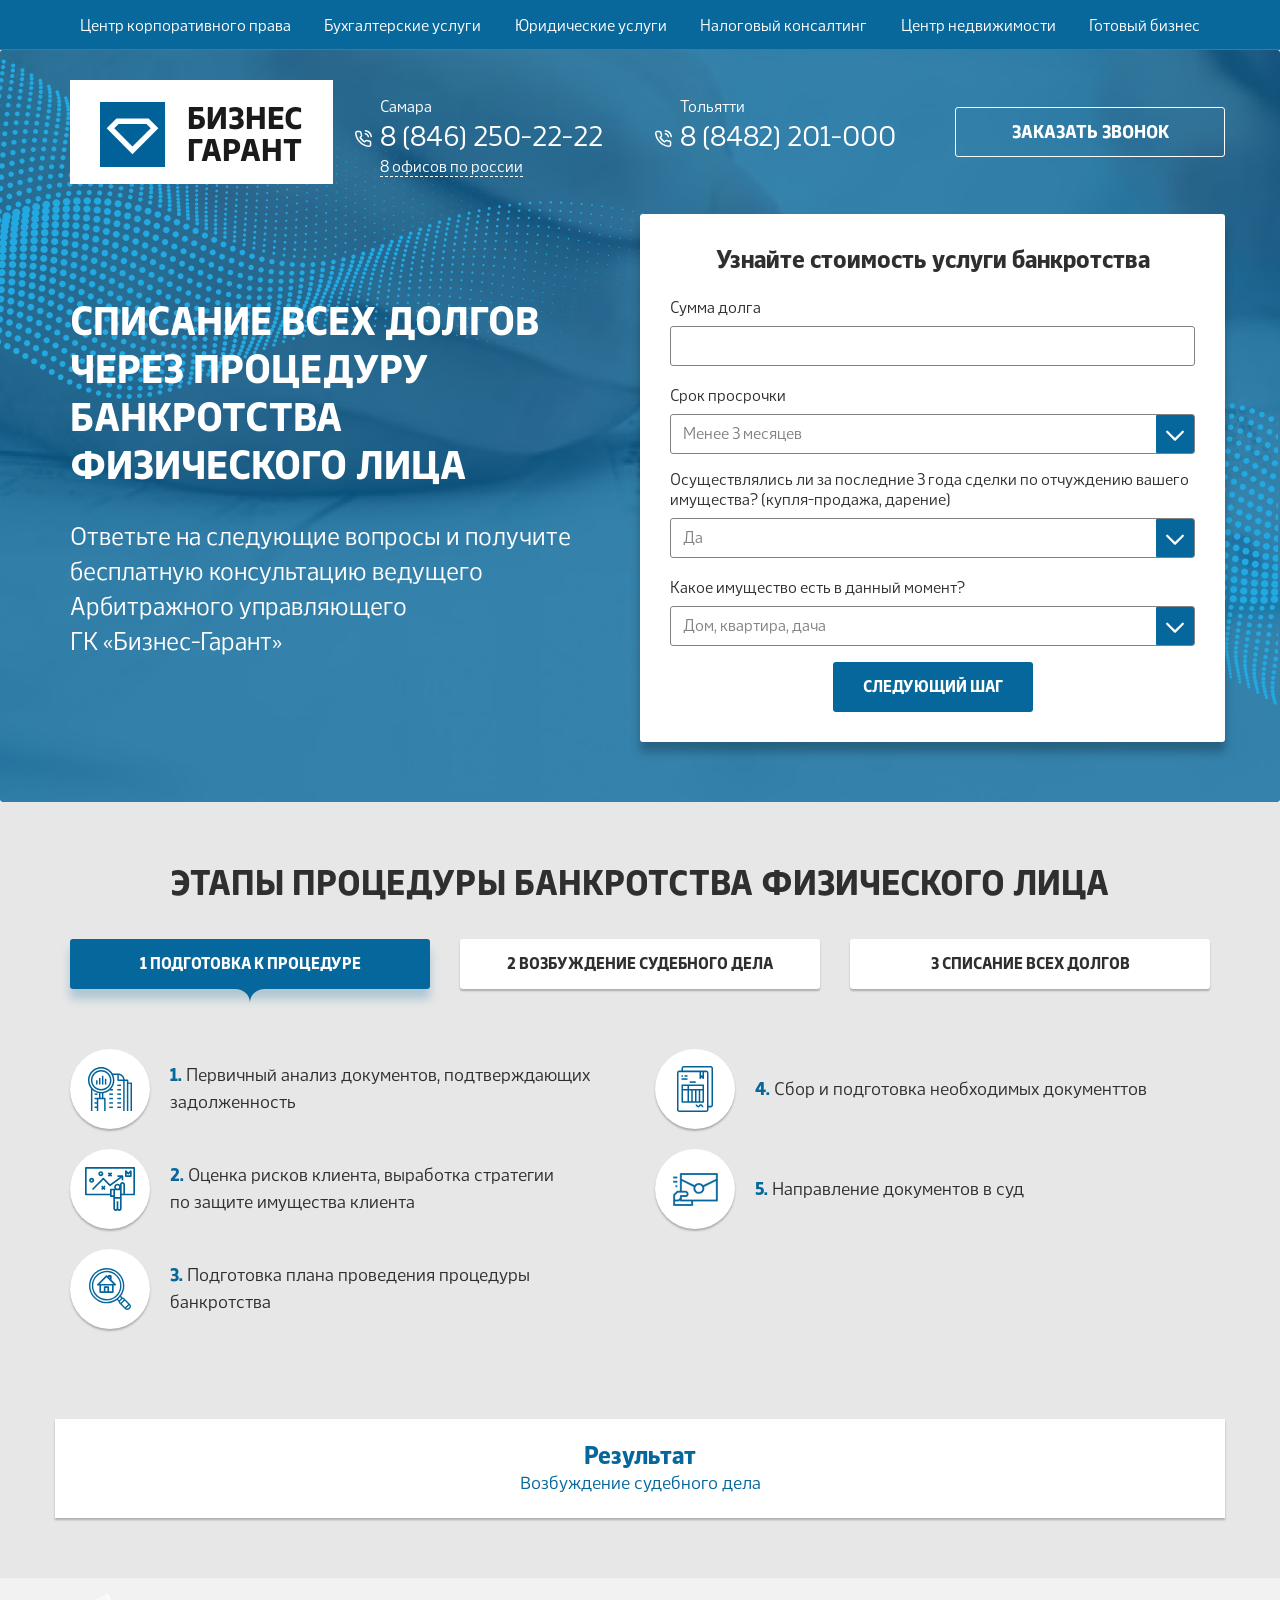
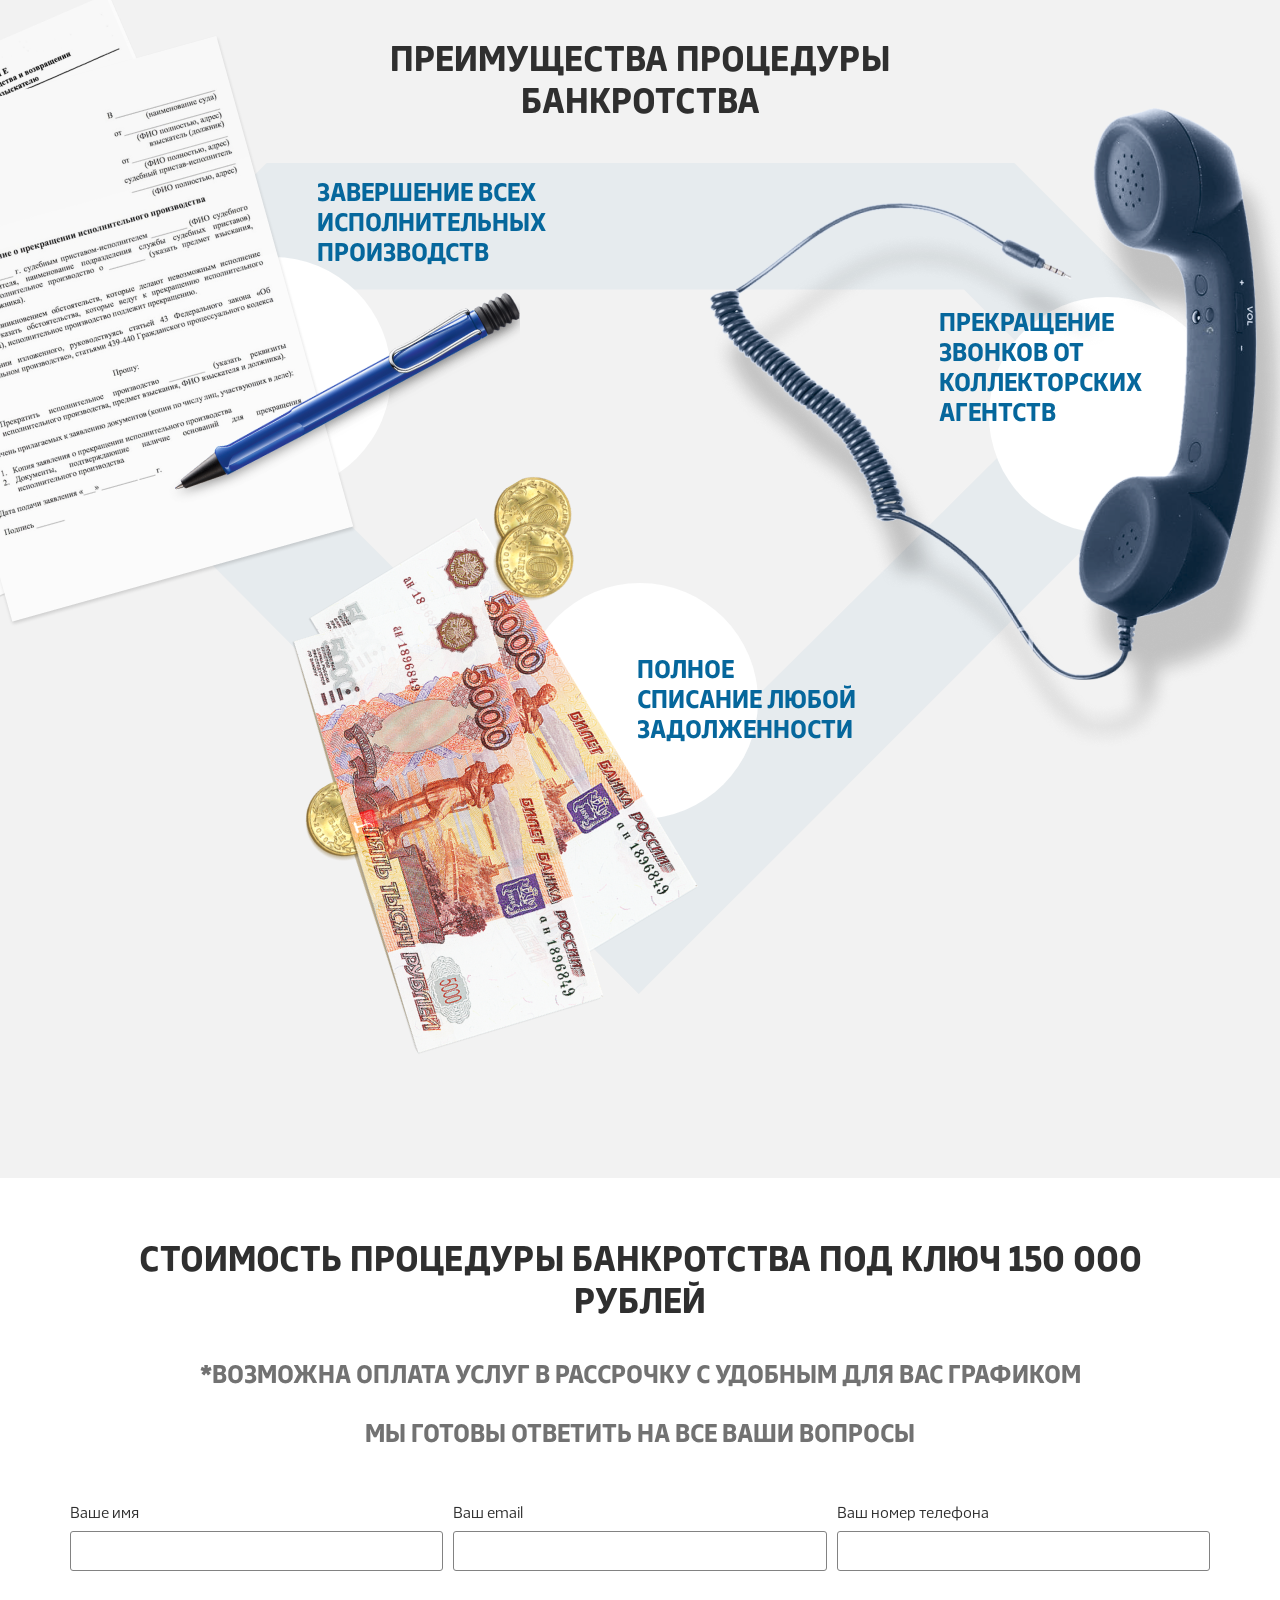
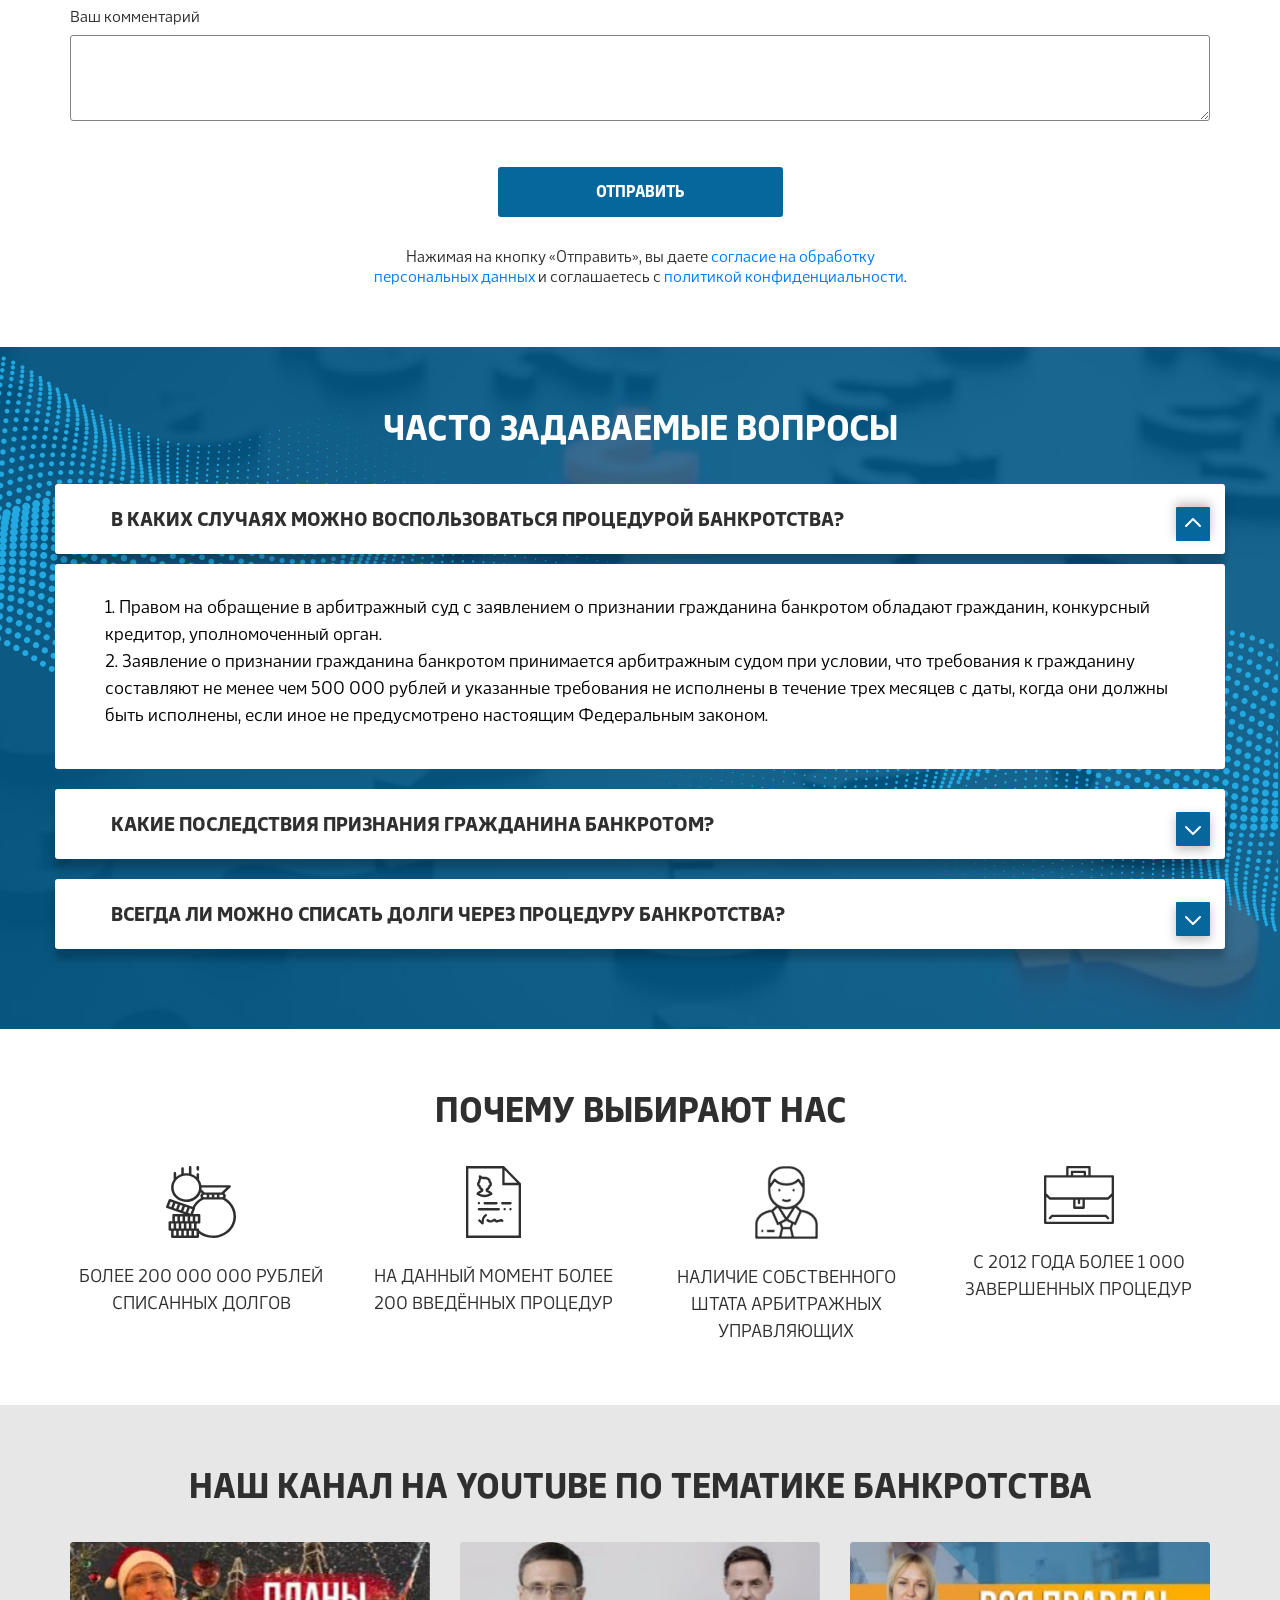
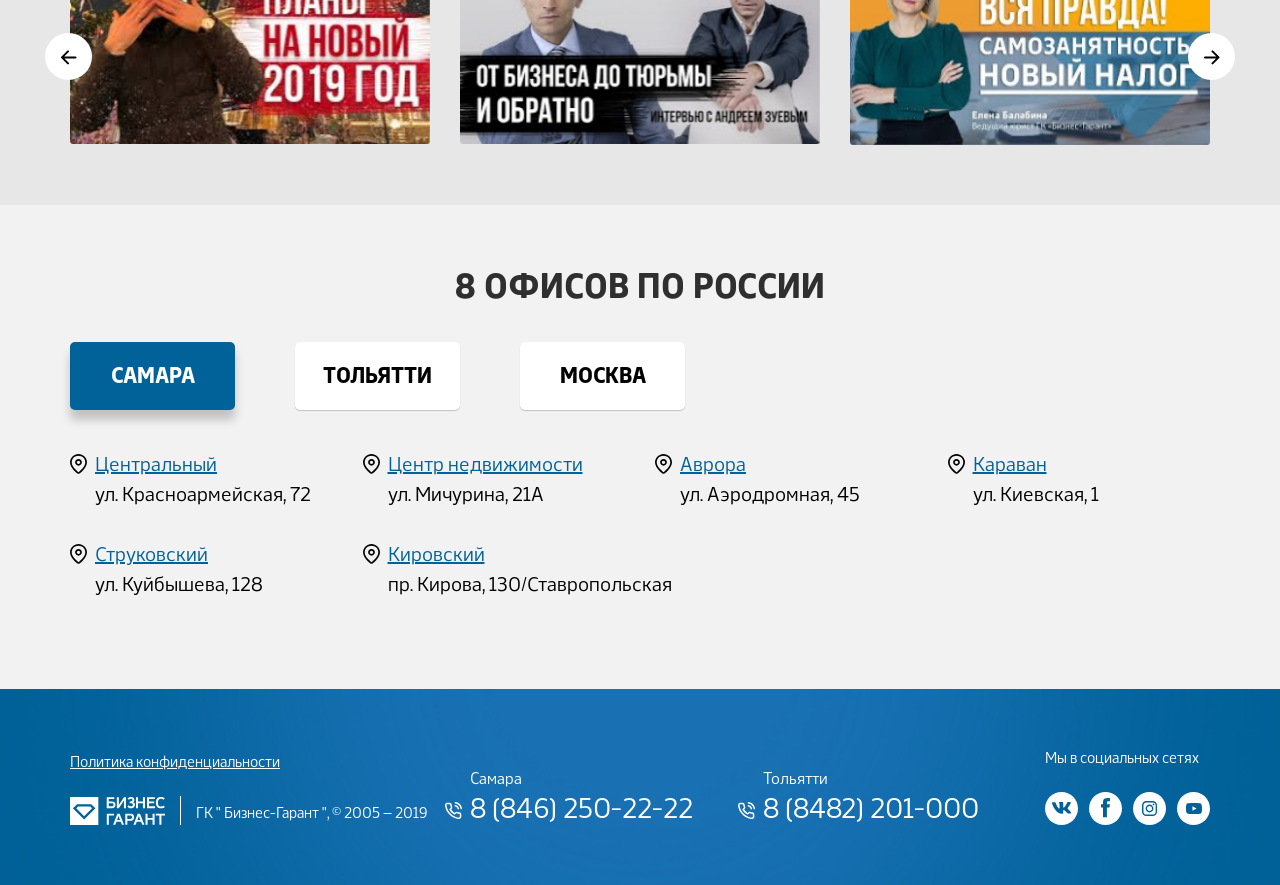
<file: app/index.html>
<!doctype html>
<html lang="en">
<head>
    <meta charset="UTF-8">
    <meta name="viewport"
          content="width=device-width, user-scalable=no, initial-scale=1.0, maximum-scale=1.0, minimum-scale=1.0">
    <meta http-equiv="X-UA-Compatible" content="ie=edge">
    <title>Index</title>

    <!--stylesheet-->
    <link rel="stylesheet" href="css/libs.min.css">
    <link rel="stylesheet" href="css/main.css">
    <link rel="stylesheet" href="css/media.css">
    <!--stylesheet-->
</head>
<body>
<div class="hide-svg">
    <svg xmlns="http://www.w3.org/2000/svg">
        <symbol id="logo" width="66" height="65" viewBox="0 0 66 65" fill="none">
            <path d="M18.627 22.0287L14.2807 26.3723L32.442 44.5227L50.7585 26.3723L46.4122 22.0287H18.627Z"
                  fill="#006298"/>
            <path d="M32.442 52.2793L6.67467 26.3723L16.4538 16.5991H48.5853L58.3645 26.3723L32.442 52.2793ZM0 65H65.0392V0H0V65Z"
                  fill="#006298"/>
        </symbol>
    </svg>
    <svg xmlns="http://www.w3.org/2000/svg">
        <symbol id="st-01" width="44" height="44" viewBox="0 0 44 44" fill="none">
            <path d="M13.2014 2.9373C7.53162 2.9373 2.93542 7.53363 2.93542 13.2032C2.93542 18.8727 7.53162 23.4687 13.2014 23.4687C18.8712 23.4687 23.4678 18.8727 23.4678 13.2032C23.4617 7.53598 18.8689 2.94334 13.2014 2.9373ZM13.2014 22.0024C8.34169 22.0024 4.40214 18.0627 4.40214 13.2032C4.40214 8.34332 8.34169 4.40395 13.2014 4.40395C18.0615 4.40395 22.001 8.34332 22.001 13.2032C21.9957 18.0607 18.0591 21.997 13.2014 22.0024Z"
                  fill="#006298"/>
            <path d="M43.2665 15.4029H40.3334V13.2031C40.3334 12.798 40.0051 12.4696 39.6002 12.4696H36.6382C36.3411 9.15232 33.5631 6.60877 30.2322 6.60374H24.6152C20.9781 0.294043 12.914 -1.87286 6.60404 1.76438C0.294057 5.40128 -1.87294 13.465 1.76446 19.7747C2.10957 20.3732 2.50101 20.9436 2.93541 21.4807V44H4.40179V23.0128C6.25457 24.6808 8.54343 25.7873 11.0015 26.2029V30.8012H6.60169V32.2678H8.80159V35.2008H6.60169V36.6674H8.80159V39.6004H6.60169V41.067H8.80159V44H10.2683V32.2678H16.1345V44H17.6012V31.5347C17.6012 31.1295 17.2729 30.8012 16.868 30.8012H15.4013V26.2029C17.6287 25.8289 19.7222 24.887 21.4796 23.4686H24.9341V22.002H23.0115C26.435 18.209 27.3502 12.7755 25.3581 8.07005H29.3339V13.2028C29.3339 13.608 29.6622 13.9363 30.0674 13.9363H35.2004V44H36.6671V13.9363H38.8667V44H40.3334V16.8692H42.5333V44H44V16.1361C44 15.7312 43.6717 15.4029 43.2665 15.4029ZM13.9349 30.8012H12.4682V26.3643C12.7123 26.3784 12.9536 26.4016 13.2014 26.4016C13.4495 26.4016 13.6905 26.3784 13.9349 26.3643V30.8012ZM13.2014 24.9353C6.72187 24.9353 1.4687 19.6827 1.4687 13.2031C1.4687 6.72358 6.72154 1.47098 13.2014 1.47098C19.6812 1.47098 24.9341 6.72358 24.9341 13.2031C24.9264 19.6793 19.6782 24.9276 13.2014 24.9353ZM30.8006 12.4696V8.1053C33.0915 8.37251 34.8979 10.1792 35.1651 12.4696H30.8006Z"
                  fill="#006298"/>
            <path d="M8.06842 13.2032H9.53514V17.6028H8.06842V13.2032Z" fill="#006298"/>
            <path d="M11.0015 11.0034H12.4682V17.6028H11.0015V11.0034Z" fill="#006298"/>
            <path d="M13.9349 8.80356H15.4013V17.6028H13.9349V8.80356Z" fill="#006298"/>
            <path d="M16.868 11.7365H18.3344V17.6028H16.868V11.7365Z" fill="#006298"/>
            <path d="M29.334 17.6028H33.0006V19.0691H29.334V17.6028Z" fill="#006298"/>
            <path d="M29.334 22.0024H33.0006V23.4687H29.334V22.0024Z" fill="#006298"/>
            <path d="M29.334 26.4017H33.0006V27.8683H29.334V26.4017Z" fill="#006298"/>
            <path d="M29.334 30.8013H33.0006V32.2679H29.334V30.8013Z" fill="#006298"/>
            <path d="M29.3339 35.2008H33.0006V36.6674H29.3339V35.2008Z" fill="#006298"/>
            <path d="M29.3339 39.6004H33.0006V41.067H29.3339V39.6004Z" fill="#006298"/>
            <path d="M21.2679 26.4017H24.9341V27.8683H21.2679V26.4017Z" fill="#006298"/>
            <path d="M21.2679 30.8013H24.9341V32.2679H21.2679V30.8013Z" fill="#006298"/>
            <path d="M21.2679 35.2008H24.9341V36.6674H21.2679V35.2008Z" fill="#006298"/>
            <path d="M21.2679 39.6004H24.9341V41.067H21.2679V39.6004Z" fill="#006298"/>
            <path d="M6.60171 26.4017H9.53514V27.8683H6.60171V26.4017Z" fill="#006298"/>
        </symbol>
    </svg>
    <svg xmlns="http://www.w3.org/2000/svg">
        <symbol id="st-02" width="50" height="44" viewBox="0 0 50 44" fill="none">
            <path d="M49.1665 0H0.833511C0.373077 0 0 0.373075 0 0.833125V27.5C0 27.96 0.373077 28.3331 0.833511 28.3331H25V29.1666C25 29.6267 25.3731 29.9997 25.8335 29.9997H28.3333V41.4997C28.3272 42.8745 29.4369 43.9937 30.8113 43.9998C31.4358 44.0025 32.0385 43.7705 32.5001 43.3498C33.5155 44.2764 35.0903 44.2039 36.0165 43.1884C36.4376 42.7268 36.6695 42.1241 36.6669 41.4997V28.3331H49.1669C49.6269 28.3331 50 27.96 50 27.5V0.833125C50 0.373075 49.6269 0 49.1665 0ZM28.3333 28.3331H26.6666V23.3332H28.3333V28.3331ZM34.9998 41.4997C34.9998 41.9601 34.6268 42.3332 34.1667 42.3332C33.7063 42.3332 33.3332 41.9601 33.3332 41.4997V34.1665H31.6666V41.4997C31.6666 41.9597 31.2935 42.3332 30.8331 42.3332C30.373 42.3332 29.9999 41.9601 29.9999 41.4997V31.6664H34.9998V41.4997ZM34.9998 29.9997H29.9999V23.3332H34.9998V29.9997ZM30.8334 20C30.8334 19.0795 31.5796 18.3333 32.5001 18.3333C33.4206 18.3333 34.1667 19.0795 34.1667 20C34.1667 20.9204 33.4206 21.6666 32.5001 21.6666C31.5796 21.6666 30.8334 20.9204 30.8334 20ZM38.3331 26.6665H36.6665V17.4998C36.6665 17.0398 37.0396 16.6667 37.5 16.6667C37.9601 16.6667 38.3331 17.0398 38.3331 17.4998V26.6665ZM48.3334 26.6665H40.0002V17.4998C40.0002 16.1193 38.8805 15.0001 37.5 15.0001C36.1195 15.0001 34.9998 16.1193 34.9998 17.4998V17.8183C33.8078 16.4279 31.7146 16.2677 30.3246 17.4598C29.1027 18.5073 28.8097 20.2815 29.6299 21.6666H25.8335C25.3731 21.6666 25 22.0397 25 22.4997V26.6665H1.66664V1.66663H48.3334V26.6665Z"
                  fill="#006298"/>
            <path d="M17.7441 11.0774L6.9107 21.9107L8.08906 23.0891L18.3334 12.8448L24.411 18.9223C24.7017 19.2141 25.1621 19.2496 25.4944 19.0058L36.6669 10.8115V13.3334H38.3335V9.16665C38.3335 8.70622 37.9604 8.33315 37.5 8.33315H32.5001V9.99978H34.9541L25.0832 17.2389L18.9217 11.0774C18.5963 10.7528 18.0695 10.7528 17.7441 11.0774Z"
                  fill="#006298"/>
            <path d="M40.8332 9.99978H45.8332C46.2936 9.99978 46.6667 9.62671 46.6667 9.16666V4.16676C46.6667 3.70633 46.2932 3.33326 45.8332 3.33364C45.6123 3.33364 45.4002 3.42138 45.2442 3.5774L43.3334 5.48817L41.4226 3.5774C41.0968 3.25201 40.5693 3.25201 40.2439 3.57778C40.0878 3.7338 40.0001 3.94551 40.0001 4.16676V9.16666C40.0001 9.62671 40.3732 9.99978 40.8332 9.99978ZM41.6668 6.17824L42.744 7.25589C43.0694 7.58128 43.597 7.58128 43.9224 7.25589L45 6.17824V8.33315H41.6668V6.17824Z"
                  fill="#006298"/>
            <path d="M6.66656 15.8332C8.04748 15.8332 9.16671 14.7139 9.16671 13.3334C9.16671 11.9525 8.04748 10.8333 6.66656 10.8333C5.28602 10.8333 4.16679 11.9525 4.16679 13.3334C4.16679 14.7139 5.28602 15.8332 6.66656 15.8332ZM6.66656 12.4999C7.12699 12.4999 7.50007 12.873 7.50007 13.3334C7.50007 13.7935 7.12699 14.1665 6.66656 14.1665C6.20651 14.1665 5.83343 13.7935 5.83343 13.3334C5.83343 12.873 6.20651 12.4999 6.66656 12.4999Z"
                  fill="#006298"/>
            <path d="M15.8333 9.16666C17.2138 9.16666 18.3334 8.04743 18.3334 6.66652C18.3334 5.28599 17.2138 4.16676 15.8333 4.16676C14.4527 4.16676 13.3335 5.28599 13.3335 6.66652C13.3335 8.04743 14.4527 9.16666 15.8333 9.16666ZM15.8333 5.83339C16.2937 5.83339 16.6668 6.20647 16.6668 6.66652C16.6668 7.12695 16.2937 7.50002 15.8333 7.50002C15.3732 7.50002 15.0001 7.12695 15.0001 6.66652C15.0001 6.20647 15.3732 5.83339 15.8333 5.83339Z"
                  fill="#006298"/>
            <path d="M23.9223 9.75564L25 8.67838L26.0776 9.75564L27.256 8.57729L26.1783 7.50002L27.256 6.42238L26.0776 5.24403L25 6.32167L23.9223 5.24403L22.744 6.42238L23.8216 7.50002L22.744 8.57729L23.9223 9.75564Z"
                  fill="#006298"/>
            <path d="M19.4107 18.5774L18.3334 19.6547L17.2558 18.5774L16.0774 19.7558L17.1551 20.8331L16.0774 21.9107L17.2558 23.0891L18.3334 22.0114L19.4107 23.0891L20.589 21.9107L19.5118 20.8331L20.589 19.7558L19.4107 18.5774Z"
                  fill="#006298"/>
        </symbol>
    </svg>
    <svg xmlns="http://www.w3.org/2000/svg">
        <symbol id="st-03" width="38" height="48" viewBox="0 0 38 48" fill="none">
            <path d="M34.8325 20.8V16C34.8325 7.16328 27.7441 0 18.9998 0C10.2559 0 3.16709 7.16328 3.16709 16V20.8C1.84667 20.7941 0.662693 21.6203 0.200003 22.8703C-0.262686 24.1199 0.0944775 25.5289 1.09485 26.4C0.0944775 27.2711 -0.262686 28.6801 0.200003 29.9297C0.662693 31.1797 1.84667 32.0059 3.16709 32H6.34021C6.54816 31.9992 6.75535 31.9781 6.95906 31.9367C5.55862 33.1437 4.75152 34.9102 4.75036 36.7703V47.2C4.75036 47.6418 5.10482 48 5.542 48H32.4576V47.9887C33.4394 47.9555 34.3076 47.3359 34.6663 46.4117C35.0254 45.4879 34.8062 44.4367 34.1089 43.7375L33.2493 42.8688V36.7703C33.2485 34.9012 32.4333 33.127 31.0208 31.9199C31.2489 31.9723 31.4816 31.9992 31.7151 32H34.8325C36.1529 32.0059 37.3373 31.1797 37.8 29.9297C38.2627 28.6801 37.9055 27.2711 36.9052 26.4C37.9055 25.5289 38.2627 24.1199 37.8 22.8703C37.3373 21.6203 36.1529 20.7941 34.8325 20.8ZM3.16709 30.4C2.29274 30.4 1.58382 29.6836 1.58382 28.8C1.58382 27.9164 2.29274 27.2 3.16709 27.2C4.04183 27.2 4.75036 27.9164 4.75036 28.8C4.75036 29.6836 4.04183 30.4 3.16709 30.4ZM3.16709 25.6C2.29274 25.6 1.58382 24.8836 1.58382 24C1.58382 23.1164 2.29274 22.4 3.16709 22.4C4.04183 22.4 4.75036 23.1164 4.75036 24C4.75036 24.8836 4.04183 25.6 3.16709 25.6ZM32.9899 46.1375C32.6428 46.4871 32.0811 46.4871 31.734 46.1375L27.5922 41.9512L28.8469 40.6832L32.9899 44.8688C33.3354 45.2195 33.3354 45.7867 32.9899 46.1375ZM23.6816 38.8L25.7287 36.7313L28.1237 39.1512L26.0762 41.2199L23.6816 38.8ZM24.9572 42.3512L24.0971 43.2199L21.7025 40.8L22.5622 39.9313L24.9572 42.3512ZM26.8481 35.6L27.7078 34.7313L30.1028 37.1512L29.2428 38.0199L26.8481 35.6ZM31.666 41.2687L29.9671 39.5512L31.666 37.8344V41.2687ZM31.6501 36.4527L28.2675 33.0344C27.9587 32.7223 27.4573 32.7223 27.1481 33.0344L20.0234 40.2344C19.7145 40.5469 19.7145 41.0531 20.0234 41.3656L23.5374 44.9168C23.8466 45.2293 24.348 45.2293 24.6568 44.9168L26.472 43.0832L29.7549 46.4H15.8333V40.8H14.25V46.4H12.6667V39.2H11.0834V46.4H9.50018V37.6H7.91691V46.4H6.33363V36.7703C6.33673 34.1371 8.4484 32.0031 11.0545 32H11.5473L18.4401 38.9656C18.7493 39.2777 19.2507 39.2777 19.5595 38.9656L26.4523 32H26.9455C29.4283 32.0039 31.4839 33.9496 31.6501 36.4527ZM17.7965 33.6863L16.6249 34.8688L13.7861 32H15.5696L17.7965 33.6863ZM16.6249 30.8V29.3344C18.1888 29.6887 19.8112 29.6887 21.3747 29.3344V30.8L18.9998 32.6L16.6249 30.8ZM18.9998 34.7313L20.2553 36L18.9998 37.2687L17.7443 36L18.9998 34.7313ZM20.2047 33.6863L22.43 32H24.2135L21.3747 34.8688L20.2047 33.6863ZM22.958 30.4V28.8488C25.2734 27.9473 27.2239 26.2895 28.4994 24.1391V28.7504C28.5025 29.5277 28.7835 30.2781 29.2911 30.8625C28.5458 30.5578 27.7495 30.4008 26.9455 30.4H22.958ZM28.4994 18.4C28.4994 23.702 24.2463 28 18.9998 28C13.7533 28 9.50018 23.702 9.50018 18.4V16.7434C9.50211 15.0078 10.8937 13.602 12.6107 13.6H25.3893C27.1063 13.602 28.4979 15.0078 28.4994 16.7434V18.4ZM15.0416 28.8488V30.4H11.0545C10.2655 30.4008 9.48394 30.5523 8.75068 30.8465C9.23153 30.2773 9.49709 29.5547 9.50018 28.8062V24.1391C10.7761 26.2895 12.7266 27.9473 15.0416 28.8488ZM32.1063 30.4H31.7151C30.814 30.3992 30.0839 29.6609 30.0827 28.7504V16.7434C30.0804 14.1246 27.9803 12.0027 25.3893 12H12.6107C10.0197 12.0027 7.91961 14.1246 7.91691 16.7434V28.8062C7.91343 29.6852 7.20954 30.3965 6.34021 30.4H5.89375C6.67263 29.0844 6.39587 27.3926 5.23972 26.4C6.01397 25.7293 6.41713 24.7199 6.31972 23.6941C6.22231 22.6684 5.6367 21.7543 4.75036 21.2449V16C4.75036 8.04727 11.1302 1.6 18.9998 1.6C26.8698 1.6 33.2493 8.04727 33.2493 16V21.2449C32.3629 21.7543 31.7777 22.6684 31.6803 23.6941C31.5829 24.7199 31.9856 25.7293 32.7603 26.4C31.6041 27.3926 31.3274 29.0844 32.1063 30.4ZM34.8325 30.4C33.9582 30.4 33.2493 29.6836 33.2493 28.8C33.2493 27.9164 33.9582 27.2 34.8325 27.2C35.7073 27.2 36.4158 27.9164 36.4158 28.8C36.4158 29.6836 35.7073 30.4 34.8325 30.4ZM34.8325 25.6C33.9582 25.6 33.2493 24.8836 33.2493 24C33.2493 23.1164 33.9582 22.4 34.8325 22.4C35.7073 22.4 36.4158 23.1164 36.4158 24C36.4158 24.8836 35.7073 25.6 34.8325 25.6Z"
                  fill="#06679C"/>
        </symbol>
    </svg>
    <svg xmlns="http://www.w3.org/2000/svg">
        <symbol id="st-04" width="45" height="33" viewBox="0 0 45 33" fill="none">
            <path d="M6.74992 17.7002H6.84992V17.6002V1.10023C6.84992 0.793574 6.95397 0.545478 7.12928 0.374065C7.30479 0.202457 7.55965 0.1 7.87517 0.1H43.8753C44.1908 0.1 44.4455 0.202453 44.6209 0.374042C44.7961 0.545442 44.9 0.79354 44.9 1.10023V27.4998C44.9 27.8065 44.7961 28.0546 44.6209 28.226C44.4455 28.3976 44.1908 28.5001 43.8753 28.5001H20.2503H20.1503V28.6001V31.8998C20.1503 32.2064 20.0462 32.4545 19.8709 32.6259C19.6954 32.7975 19.4406 32.9 19.125 32.9H1.12524C0.80973 32.9 0.554864 32.7975 0.379354 32.6259C0.204045 32.4545 0.1 32.2064 0.1 31.8998V22.0002C0.1 21.8469 0.125913 21.7238 0.175323 21.6149C0.224956 21.5056 0.300658 21.4055 0.407222 21.3013L3.78244 18.0016L3.71253 17.9301L3.78245 18.0016C3.99119 17.7974 4.19192 17.7002 4.49995 17.7002H6.74992ZM42.85 2.19997V2.09997H42.75H8.9999H8.8999V2.19997V5.93976V6.00243L8.9563 6.02975L21.4442 12.0798L21.5075 12.1104L21.5577 12.0613L22.5664 11.075C24.8838 9.24458 28.3057 9.67502 30.1842 12.0518L30.234 12.1148L30.3062 12.0798L42.7936 6.02975L42.85 6.00243V5.93976V2.19997ZM2.18007 22.3682L2.14997 22.3977V22.4398V26.4001V26.5001H2.24997H5.1751H5.21587L5.24502 26.4716L6.81985 24.9313L6.84992 24.9018V24.8598V23.0999C6.84992 22.7932 6.95396 22.5453 7.12925 22.374C7.30475 22.2025 7.55962 22.1002 7.87517 22.1002H12.3751C12.7348 22.1002 13.0424 21.9826 13.2606 21.7691C13.479 21.5554 13.5998 21.2534 13.5998 20.8999C13.5998 20.5465 13.479 20.2446 13.2606 20.031C13.0424 19.8176 12.7347 19.7002 12.3751 19.7002H4.95005H4.90929L4.88014 19.7287L2.18007 22.3682ZM2.14997 30.8V30.9H2.24997H17.8998H17.9998H18.0003V30.8H18.0998V28.6001V28.5001H17.9998H7.87517C7.46814 28.5001 7.05992 28.1982 6.9596 27.8054L6.91674 27.6376L6.79283 27.7586L6.34274 28.1982L6.3427 28.1982C6.13386 28.4024 5.93311 28.5001 5.62519 28.5001H2.24997H2.14997V28.6001V30.8ZM8.8999 26.4001V26.5001H8.9999H42.75H42.85V26.4001V8.35977V8.19957L42.7061 8.26993L31.2312 13.8804L31.158 13.9161L31.1782 13.995C31.2906 14.4336 31.4002 14.9734 31.4002 15.4003C31.4002 18.4226 28.972 20.7999 25.875 20.7999C22.7779 20.7999 20.3503 18.4226 20.3503 15.4003C20.3503 14.9733 20.4598 14.4331 20.5717 13.995L20.5918 13.9161L20.5187 13.8804L9.04382 8.26993L8.8999 8.19957V8.35977V17.6002V17.7002H8.9999H12.3751C14.2342 17.7002 15.6498 19.0871 15.6498 20.8999C15.6498 22.7128 14.2347 24.1001 12.3751 24.1001H8.9999H8.8999V24.2001V26.4001ZM0.1 3.4002H4.39995V5.40017H0.1V3.4002ZM0.1 7.80013H4.39995V9.8001H0.1V7.80013ZM2.34997 12.2001H4.39995V14.2H2.34997V12.2001ZM25.875 18.8C27.8407 18.8 29.3502 17.3273 29.3502 15.4003C29.3502 13.4728 27.8407 12.0001 25.875 12.0001C23.9097 12.0001 22.4003 13.4728 22.4003 15.4003C22.4003 17.3272 23.9092 18.8 25.875 18.8Z"
                  fill="#06679C" stroke="white" stroke-width="0.2"/>
        </symbol>
    </svg>
    <svg xmlns="http://www.w3.org/2000/svg">
        <symbol id="st-05" width="46" height="46" viewBox="0 0 46 46" fill="none">
            <path d="M28.609 22.9284C27.9207 22.2378 26.8783 22.058 26.0026 22.4787L24.8144 21.2846L26.4395 19.6331C27.3363 18.725 27.3363 17.2538 26.4395 16.3456L25.9029 15.7951C26.9225 14.7562 27.4974 14.3607 27.6278 13.3683C28.582 13.5121 29.5476 13.1933 30.2341 12.5077L31.3227 11.4067C31.6106 11.1158 31.7724 10.7211 31.7724 10.3095C31.7724 9.89796 31.6106 9.50327 31.3227 9.21241L22.6449 0.450933C22.047 -0.150311 21.0812 -0.150311 20.4832 0.450933L19.3946 1.54418C18.7144 2.24032 18.399 3.22038 18.5437 4.18813C18.0457 4.25378 17.5826 4.48253 17.2252 4.83943L5.30477 16.8961C4.94458 17.2627 4.71532 17.7401 4.65318 18.253C3.70261 18.1031 2.7376 18.4132 2.04678 19.0904L0.965898 20.1914C0.371451 20.7962 0.371451 21.7731 0.965898 22.3779L9.63599 31.1549C9.92356 31.4461 10.3138 31.6097 10.7207 31.6097C11.1276 31.6097 11.5178 31.4461 11.8054 31.1549L12.894 30.0539C13.5913 29.3587 13.909 28.3629 13.7449 27.3867C14.7414 27.2471 15.1324 26.6656 16.1443 25.6421C16.7882 26.2934 17.2482 26.8672 18.3137 26.8672C18.9165 26.8729 19.4973 26.639 19.9312 26.2159L21.5564 24.5721L22.7369 25.7739C22.321 26.6596 22.4988 27.714 23.1816 28.4101C30.4641 35.7605 10.7322 15.7564 39.4485 44.8631C40.9473 46.379 43.3772 46.379 44.8759 44.8631C46.3747 43.3472 46.3747 40.8895 44.8759 39.3736C10.8472 4.96348 43.8104 38.2959 28.609 22.9284ZM37.2867 40.4746L40.5371 37.1871L41.618 38.2804L38.3676 41.5678L37.2867 40.4746ZM26.9838 30.0539L30.2341 26.7664L39.4332 36.0706L36.1829 39.3581L26.9838 30.0539ZM20.4832 2.64518L21.5641 1.54418L30.2341 10.3289L29.1303 11.4144C28.8427 11.7056 28.4525 11.8692 28.0455 11.8692C27.6386 11.8692 27.2484 11.7056 26.9608 11.4144L20.4832 4.83943C20.1953 4.54856 20.0335 4.15387 20.0335 3.7423C20.0335 3.33073 20.1953 2.93604 20.4832 2.64518ZM11.8054 28.9374L10.7322 30.0539L2.04678 21.2846L3.13534 20.1914C3.42291 19.9002 3.81314 19.7366 4.22006 19.7366C4.62697 19.7366 5.0172 19.9002 5.30477 20.1914L11.8054 26.7664C12.3898 27.3694 12.3898 28.3344 11.8054 28.9374ZM13.9749 25.6499C13.6759 25.9505 13.193 25.9505 12.894 25.6499L8.5551 21.2614L10.1803 19.6331C10.3254 19.4876 10.407 19.2894 10.407 19.0826C10.407 18.8759 10.3254 18.6777 10.1803 18.5321C9.88126 18.2315 9.39837 18.2315 9.09937 18.5321L7.47421 20.1914C6.27834 18.9818 6.13269 18.9508 6.13269 18.5399C6.13353 18.3365 6.21337 18.1416 6.355 17.9971L18.3137 5.93267C18.6127 5.63205 19.0956 5.63205 19.3946 5.93267L20.4832 7.03367L11.2841 16.3379C11.0685 16.5604 11.0055 16.8919 11.1242 17.1795C11.243 17.467 11.5203 17.6547 11.8284 17.656C12.0322 17.6572 12.228 17.5763 12.3727 17.4311L21.5717 8.12692L25.9106 12.5154C26.2078 12.8178 26.2078 13.3062 25.9106 13.6087C25.9796 13.6087 25.8033 13.6784 13.9749 25.6731V25.6499ZM18.8503 25.0994C18.5513 25.4 18.0685 25.4 17.7695 25.0994L17.2252 24.5489L24.8144 16.8729L25.3587 17.4234C25.6559 17.7258 25.6559 18.2142 25.3587 18.5166C22.2847 21.6491 25.8723 18.0359 18.8503 25.1226V25.0994ZM23.7642 22.3779L24.8144 23.5099L23.7642 24.5721L22.6449 23.5099L23.7642 22.3779ZM24.0785 26.7664C24.0793 26.5592 24.1621 26.3609 24.3084 26.2159L26.4702 24.0294C26.6141 23.8826 26.8101 23.8 27.0145 23.8C27.2189 23.8 27.4148 23.8826 27.5588 24.0294L29.1303 25.6731L25.9029 28.9374C24.1321 27.1773 24.0478 27.1851 24.0478 26.7664H24.0785ZM43.7874 43.7621C42.8895 44.6691 41.4349 44.6691 40.5371 43.7621L39.4485 42.6688L42.7065 39.3736L43.7874 40.4746C44.6841 41.3827 44.6841 42.8539 43.7874 43.7621Z"
                  fill="#006298"/>
            <path d="M19.1646 40.5676V39.7923C19.1646 38.0794 17.7918 36.6909 16.0983 36.6909H5.3661C3.67261 36.6909 2.29976 38.0794 2.29976 39.7923V40.5676C1.02964 40.5676 0 41.6091 0 42.8937V45.2197C0 45.648 0.343212 45.9951 0.766586 45.9951H20.6978C21.1212 45.9951 21.4644 45.648 21.4644 45.2197V42.8937C21.4644 41.6091 20.4348 40.5676 19.1646 40.5676ZM3.83293 39.7923C3.83293 38.9359 4.51935 38.2416 5.3661 38.2416H16.0983C16.9451 38.2416 17.6315 38.9359 17.6315 39.7923V40.5676H3.83293V39.7923ZM19.9312 44.4444H1.53317V42.8937C1.53317 42.4655 1.87638 42.1183 2.29976 42.1183H19.1646C19.588 42.1183 19.9312 42.4655 19.9312 42.8937V44.4444Z"
                  fill="#006298"/>
            <path d="M19.1646 33.5895V30.4881C19.1646 30.0599 18.8214 29.7127 18.3981 29.7127C17.9747 29.7127 17.6315 30.0599 17.6315 30.4881V33.5895C17.6315 34.0177 17.9747 34.3648 18.3981 34.3648C18.8214 34.3648 19.1646 34.0177 19.1646 33.5895Z"
                  fill="#006298"/>
            <path d="M24.5307 35.9155H21.4644C21.041 35.9155 20.6978 36.2627 20.6978 36.6909C20.6978 37.1191 21.041 37.4662 21.4644 37.4662H24.5307C24.9541 37.4662 25.2973 37.1191 25.2973 36.6909C25.2973 36.2627 24.9541 35.9155 24.5307 35.9155Z"
                  fill="#006298"/>
            <path d="M21.2421 34.9153L23.5419 32.5893C23.8424 32.2852 23.8424 31.7923 23.5419 31.4883C23.2413 31.1842 22.7539 31.1842 22.4533 31.4883L20.1535 33.8143C19.9324 34.0361 19.8659 34.3712 19.9854 34.6622C20.1048 34.9531 20.3864 35.142 20.6978 35.1402C20.9016 35.1414 21.0974 35.0605 21.2421 34.9153Z"
                  fill="#006298"/>
        </symbol>
    </svg>
    <svg xmlns="http://www.w3.org/2000/svg">
        <symbol id="st-06" width="42" height="42" viewBox="0 0 42 42" fill="none">
            <path d="M30.1709 5.17708C23.5288 -1.46579 12.8509 -1.75168 5.86289 4.52626C-1.12513 10.8042 -1.98132 21.4521 3.91379 28.7661C9.8089 36.0801 20.3953 37.5042 28.0135 32.0081L29.5738 33.5678C29.5385 34.165 29.7595 34.7489 30.1814 35.1731L36.1869 41.1788C36.7146 41.706 37.4304 42.0014 38.1763 42C39.5763 42 40.1777 41.1662 41.1766 40.1673C42.2745 39.0673 42.2745 37.286 41.1766 36.186L35.1711 30.1796C34.7469 29.7574 34.1627 29.5364 33.5653 29.5719L32.0064 28.0129C37.0829 20.9824 36.3052 11.3063 30.1709 5.17708ZM6.16664 29.1785C0.676999 23.6885 -0.170268 15.0849 4.14299 8.62941C8.45625 2.17391 16.7287 -0.335587 23.9013 2.63563C31.0739 5.60684 35.1489 13.2312 33.6342 20.846C32.1196 28.4608 25.4371 33.9452 17.6735 33.9452C13.358 33.9431 9.21957 32.2288 6.16664 29.1785ZM39.1871 36.1748L36.1771 39.1851L32.6665 35.6743L35.6765 32.6641L39.1871 36.1748ZM40.1868 39.176L39.1773 40.1855C38.9096 40.4513 38.547 40.5997 38.1697 40.5978C37.7924 40.596 37.4313 40.4441 37.1662 40.1757L40.1763 37.1654C40.7339 37.7179 40.7386 38.6177 40.1868 39.176ZM34.6867 31.6742L31.6766 34.6844L31.1712 34.179C30.8925 33.8999 30.8925 33.4478 31.1712 33.1688L33.1712 31.1673C33.4508 30.8893 33.9024 30.8893 34.182 31.1673L34.6867 31.6742ZM32.1877 30.1726C31.3868 30.9734 30.3053 32.0536 30.1744 32.1866L29.1209 31.1316C29.8479 30.5193 30.5212 29.846 31.1334 29.119L32.1877 30.1726Z"
                  fill="#06679C"/>
            <path d="M28.1703 7.17364C24.3626 3.35437 18.7824 1.9022 13.5961 3.38091C8.40987 4.85962 4.43441 9.0363 3.21316 14.2894C1.9919 19.5425 3.71722 25.0447 7.71927 28.6597C7.75732 28.711 7.80485 28.7545 7.85928 28.7878C10.4794 31.119 13.8459 32.4378 17.3522 32.5065C23.4103 32.6344 28.9381 29.0673 31.3179 23.4945C33.6977 17.9216 32.4518 11.4617 28.1703 7.17364ZM4.23599 17.6745C4.22797 11.5301 8.38737 6.1625 14.339 4.63682C20.2906 3.11113 26.5191 5.81581 29.4677 11.2064C32.4163 16.597 31.3343 23.3009 26.8395 27.4899C26.3327 27.1721 26.5595 27.2855 21.7161 25.45C21.2836 25.2897 20.9976 24.8759 21.0007 24.4146C21.0007 23.4863 20.9307 23.0572 21.3507 22.7044C22.4985 21.7629 23.1895 20.3759 23.2498 18.8926C24.3325 18.8324 25.1845 17.9453 25.2008 16.861V15.5169C25.2009 14.9779 24.983 14.4618 24.5967 14.086C25.0468 11.9158 24.4175 9.73584 22.4203 8.89577C21.5432 6.33707 18.2027 5.18548 15.5602 5.4753C11.4189 5.91914 9.50222 9.96966 10.5319 13.9719C10.0699 14.352 9.8017 14.9186 9.80042 15.5169V16.861C9.81744 17.9443 10.6683 18.8304 11.75 18.8912C11.8103 20.3752 12.5018 21.7628 13.6505 22.7044C14.0831 23.067 14.0005 23.5444 14.0005 24.4146C14.0021 24.8754 13.7154 25.288 13.283 25.4472C8.43609 27.2834 8.7126 27.1714 8.36749 27.3597C5.71515 24.8368 4.22051 21.3317 4.23599 17.671V17.6745ZM9.54842 28.3657L13.7779 26.7556C14.7502 26.3851 15.3948 25.4551 15.4006 24.4146V23.5115C15.4095 22.7886 15.0975 22.0989 14.5486 21.6284C13.5869 20.8294 13.0614 19.6214 13.1325 18.3731C13.1739 18.1463 13.1126 17.9127 12.9652 17.7354C12.7174 17.4554 12.4752 17.4981 11.9005 17.4981C11.5317 17.5143 11.219 17.2297 11.2005 16.861V15.5169C11.2066 15.2559 11.3714 15.025 11.6163 14.9344C11.9595 14.7962 12.1359 14.4146 12.0188 14.0636C10.8504 10.571 12.5683 6.84321 16.1916 6.84321C18.6311 6.84321 20.6066 7.86249 21.1274 9.43341C21.147 9.48558 21.1615 9.53949 21.1708 9.59443C21.2368 9.86797 21.4551 10.0786 21.7308 10.1349C21.7622 10.1425 21.793 10.1521 21.8232 10.1636C23.2561 10.7047 23.5425 12.4037 23.205 13.8907C23.071 14.0558 23.0193 14.2729 23.0646 14.4807C23.1098 14.6885 23.247 14.8644 23.4375 14.959C23.6567 15.0594 23.7979 15.2778 23.7994 15.519V16.8631C23.7797 17.2304 23.4682 17.5135 23.1007 17.4981C22.5596 17.4981 22.3055 17.4455 22.0423 17.7375C21.8975 17.9154 21.8344 18.1462 21.8687 18.3731C21.9398 19.6214 21.4143 20.8294 20.4526 21.6284C19.4719 22.4544 19.6007 23.5255 19.6007 24.4146C19.6057 25.4546 20.2491 26.3848 21.2205 26.7563C26.3145 28.6835 25.4675 28.3664 25.6775 28.456C20.8835 32.0292 14.3021 31.9924 9.54842 28.3657Z"
                  fill="#06679C"/>
        </symbol>
    </svg>
    <svg xmlns="http://www.w3.org/2000/svg">
        <symbol id="st-07" width="42" height="42" viewBox="0 0 42 42" fill="none">
            <path d="M30.1709 5.17708C23.5288 -1.46579 12.8509 -1.75168 5.86289 4.52626C-1.12513 10.8042 -1.98132 21.4521 3.91379 28.7661C9.8089 36.0801 20.3953 37.5042 28.0135 32.0081L29.5738 33.5678C29.5385 34.165 29.7595 34.7489 30.1814 35.1731L36.1869 41.1788C36.7146 41.706 37.4304 42.0014 38.1763 42C39.5763 42 40.1777 41.1662 41.1766 40.1673C42.2745 39.0673 42.2745 37.286 41.1766 36.186L35.1711 30.1796C34.7469 29.7574 34.1627 29.5364 33.5653 29.5719L32.0064 28.0129C37.0829 20.9824 36.3052 11.3063 30.1709 5.17708ZM6.16664 29.1785C0.676999 23.6885 -0.170268 15.0849 4.14299 8.62941C8.45625 2.17391 16.7287 -0.335587 23.9013 2.63563C31.0739 5.60684 35.1489 13.2312 33.6342 20.846C32.1196 28.4608 25.4371 33.9452 17.6735 33.9452C13.358 33.9431 9.21957 32.2288 6.16664 29.1785ZM39.1871 36.1748L36.1771 39.1851L32.6665 35.6743L35.6765 32.6641L39.1871 36.1748ZM40.1868 39.176L39.1773 40.1855C38.9096 40.4513 38.547 40.5997 38.1697 40.5978C37.7924 40.596 37.4313 40.4441 37.1662 40.1757L40.1763 37.1654C40.7339 37.7179 40.7386 38.6177 40.1868 39.176ZM34.6867 31.6742L31.6766 34.6844L31.1712 34.179C30.8925 33.8999 30.8925 33.4478 31.1712 33.1688L33.1712 31.1673C33.4508 30.8893 33.9024 30.8893 34.182 31.1673L34.6867 31.6742ZM32.1877 30.1726C31.3868 30.9734 30.3053 32.0536 30.1744 32.1866L29.1209 31.1316C29.8479 30.5193 30.5212 29.846 31.1334 29.119L32.1877 30.1726Z"
                  fill="#06679C"/>
            <path fill-rule="evenodd" clip-rule="evenodd"
                  d="M28.1703 7.17364C24.3626 3.35437 18.7824 1.9022 13.5961 3.38091C8.40987 4.85962 4.43441 9.0363 3.21316 14.2894C1.9919 19.5425 3.71722 25.0447 7.71927 28.6597C7.75732 28.711 7.80485 28.7545 7.85928 28.7878C10.4794 31.119 13.8459 32.4378 17.3522 32.5065C23.4103 32.6344 28.9381 29.0673 31.3179 23.4945C33.6977 17.9216 32.4518 11.4617 28.1703 7.17364ZM4.23599 17.671C4.22921 11.5277 8.38825 6.16228 14.339 4.63682C20.2906 3.11113 26.5191 5.81581 29.4677 11.2064C32.4163 16.597 31.3343 23.3009 26.8395 27.4899L25.6775 28.456C20.8835 32.0292 14.3021 31.9924 9.54842 28.3657L8.36749 27.3597C5.71515 24.8368 4.22051 21.3317 4.23599 17.671Z"
                  fill="#06679C"/>
            <path d="M26.785 16.1065L22.4844 11.7929C22.5382 11.6864 22.6457 11.5266 22.6457 11.3669V7.85207C22.6457 7.37278 22.2694 7 21.7856 7H19.7429C19.259 7 18.8827 7.37278 18.8827 7.85207V8.1716L18.1301 7.47929C17.8076 7.15976 17.27 7.15976 16.9475 7.47929L8.23892 16.1598C8.02389 16.3728 7.91638 16.7456 8.07765 17.0651C8.18516 17.3846 8.5077 17.5976 8.83024 17.5976H10.3892V24.1479C10.3892 24.6272 10.7655 25 11.2493 25H23.7746C24.2584 25 24.6347 24.6272 24.6347 24.1479V17.5444H26.1937C26.5162 17.5444 26.8387 17.3314 26.9462 17.0118C27.0538 16.6923 27 16.3195 26.785 16.1065ZM20.5492 9.55621V8.7574H20.9255V10.3018L20.4954 9.87574C20.5492 9.76923 20.5492 9.66272 20.5492 9.55621ZM18.3989 23.2959H16.4637V19.9408H18.3989V23.2959ZM22.9683 23.2959H20.1191V19.0888C20.1191 18.6095 19.7428 18.2367 19.259 18.2367H15.6573C15.1735 18.2367 14.7972 18.6095 14.7972 19.0888V23.2959H12.0556V17.5444H22.9683V23.2959ZM10.873 15.8935L17.5388 9.23669L24.2047 15.8935H10.873Z"
                  fill="#06679C"/>
        </symbol>
    </svg>

    <svg xmlns="http://www.w3.org/2000/svg">
        <symbol id="st-08" width="47" height="48" viewBox="0 0 47 48" fill="none">
            <path d="M46.5775 28.9037C45.6976 27.4155 43.7758 26.9045 42.2638 27.757L35.5265 31.6139C35.3804 31.2677 35.1692 30.9522 34.9048 30.6841C34.3143 30.0943 33.5107 29.7635 32.6732 29.7654H20.8328C20.6986 29.7654 20.5664 29.7994 20.4493 29.8641L15.2282 32.7467L14.3483 30.3483C14.1999 29.9413 13.747 29.7306 13.3369 29.8782L5.91705 32.557C5.71971 32.6278 5.55937 32.7735 5.47034 32.9617C5.38169 33.1503 5.37167 33.366 5.44336 33.5614L5.71354 34.2969L0.521043 36.1767C0.110947 36.324 -0.101039 36.7734 0.0473512 37.18L3.83149 47.483C3.97988 47.8899 4.43276 48.1003 4.84286 47.953L10.0357 46.077L10.3059 46.8132C10.4543 47.2202 10.9068 47.4306 11.3169 47.2829L18.7368 44.6041C19.1469 44.4568 19.3593 44.0078 19.2105 43.6009L19.0174 43.0815H27.937C28.0754 43.0815 28.2118 43.0452 28.3317 42.9767L45.4212 33.1854C46.4033 32.6301 47.0073 31.5921 46.9999 30.4703C46.9992 29.9207 46.8535 29.3806 46.5775 28.9037ZM5.0456 46.2147L1.80915 37.3785L6.2597 35.7702L9.5 44.6033L5.0456 46.2147ZM11.5185 45.5442L7.19976 33.7603L13.1334 31.6162L17.4533 43.3947L11.5185 45.5442ZM44.6319 31.8284L27.7254 41.5149H18.4427L15.7736 34.238L21.0378 31.332H32.6732C33.0913 31.3312 33.493 31.4964 33.7878 31.791C33.9586 31.9604 34.0865 32.1681 34.1601 32.3964C34.2237 32.5563 34.255 32.7269 34.2519 32.8986C34.2519 33.7637 33.545 34.4652 32.6732 34.4652H23.9902V36.0318H32.6732C34.2669 36.0268 35.6063 34.8415 35.7928 33.2707L43.0501 29.1144C43.5384 28.8348 44.1401 28.8345 44.6284 29.1144C45.1167 29.394 45.4177 29.9107 45.4181 30.4703C45.4224 31.0306 45.1217 31.55 44.6319 31.8284Z"
                  fill="#06679C"/>
            <path d="M12.9392 8.6163V28.9821H14.5179V8.6163C14.5179 8.18372 14.8713 7.833 15.3073 7.833H33.4625V13.3161C33.4625 13.6615 33.6899 13.9659 34.0229 14.0657C34.3559 14.1659 34.7155 14.0382 34.9086 13.751L35.8306 12.376L36.7525 13.7483C36.9453 14.0351 37.3045 14.1633 37.6371 14.0638C37.9697 13.9644 38.1975 13.6607 38.1987 13.3161V7.833H38.988C39.4239 7.833 39.7774 8.18372 39.7774 8.6163V27.4155H41.3561V8.6163C41.3561 7.31857 40.2958 6.2664 38.988 6.2664H15.3073C13.9995 6.2664 12.9392 7.31857 12.9392 8.6163ZM36.6199 10.7314L36.4874 10.534C36.3324 10.3282 36.0892 10.2074 35.8306 10.2074C35.572 10.2074 35.3288 10.3282 35.1738 10.534L35.0412 10.7314V7.833H36.6199V10.7314Z"
                  fill="#06679C"/>
            <path d="M9.78175 5.4831V28.9821H11.3605V5.4831C11.3605 5.05052 11.7139 4.6998 12.1498 4.6998H35.8306C36.2665 4.6998 36.6199 5.05052 36.6199 5.4831H38.1987C38.1987 4.18538 37.1384 3.1332 35.8306 3.1332H12.1498C10.8421 3.1332 9.78175 4.18538 9.78175 5.4831Z"
                  fill="#06679C"/>
            <path d="M8.20303 2.3499C8.20303 1.91732 8.55647 1.5666 8.99239 1.5666H32.6732C33.1091 1.5666 33.4625 1.91732 33.4625 2.3499H35.0412C35.0412 1.05218 33.9809 0 32.6732 0H8.99239C7.68463 0 6.62431 1.05218 6.62431 2.3499V28.9821H8.20303V2.3499Z"
                  fill="#06679C"/>
            <path d="M17.6753 10.1829H22.4115V11.7495H17.6753V10.1829Z" fill="#06679C"/>
            <path d="M17.6753 13.3161H22.4115V14.8827H17.6753V13.3161Z" fill="#06679C"/>
            <path d="M35.0412 19.5825C35.037 15.6909 31.8587 12.537 27.937 12.5328C27.5011 12.5328 27.1476 12.8835 27.1476 13.3161V19.5825C27.1476 20.0151 27.5011 20.3658 27.937 20.3658H34.2519C34.6878 20.3658 35.0412 20.0151 35.0412 19.5825ZM28.7264 18.7992V14.1549C31.1495 14.506 33.0528 16.3946 33.4066 18.7992H28.7264Z"
                  fill="#06679C"/>
            <path d="M25.5689 28.9821C29.4907 28.9779 32.6689 25.824 32.6732 21.9324C32.6732 21.4998 32.3197 21.1491 31.8838 21.1491H26.3583V15.666C26.3583 15.2334 26.0048 14.8827 25.5689 14.8827C21.6453 14.8827 18.4647 18.0388 18.4647 21.9324C18.4647 25.8259 21.6453 28.9821 25.5689 28.9821ZM24.7796 16.5048V21.9324C24.7796 22.365 25.133 22.7157 25.5689 22.7157H31.0385C30.6312 25.5119 28.1494 27.5436 25.3053 27.4086C22.4616 27.2736 20.1864 25.0159 20.0504 22.1936C19.9143 19.3718 21.9617 16.909 24.7796 16.5048Z"
                  fill="#06679C"/>
        </symbol>
    </svg>
    <svg xmlns="http://www.w3.org/2000/svg">
        <symbol id="st-09" width="46" height="48" viewBox="0 0 46 48" fill="none">
            <path d="M45.8377 3.26518C45.7198 3.12183 45.551 3.0323 45.3686 3.01637L35.1658 2.12415L34.9809 0.618712C34.9333 0.231431 34.5872 -0.0430685 34.2099 0.0055877L24.7452 1.22396C24.708 1.21402 24.6698 1.20652 24.63 1.20306L11.621 0.0653064C11.2464 0.0315564 10.9064 0.326494 10.8745 0.709274L10.6806 3.03427L0.604055 4.3314C0.231207 4.3794 -0.0415615 4.73874 0.00522763 5.12077L5.14873 47.009C5.17208 47.2 5.13207 47.3836 5.20834 47.5684C5.31529 47.8272 5.56984 48 5.84444 48H39.7147C40.0961 48 40.405 47.6837 40.405 47.2932V46.3727L41.7419 46.4896C42.1165 46.5229 42.4566 46.2286 42.4885 45.8456L45.9975 3.7809C46.0131 3.59405 45.9557 3.40862 45.8377 3.26518ZM5.15414 35.7208L1.46128 5.64568L5.15414 5.17036V35.7208ZM12.1914 1.5339L18.2327 2.06218L12.0813 2.85408L12.1914 1.5339ZM33.6972 1.4963L34.0499 4.36852H11.3832L33.6972 1.4963ZM41.1717 45.021L40.405 44.954V24.2995C40.405 23.9091 40.0961 23.5927 39.7147 23.5927C39.3334 23.5927 39.0244 23.909 39.0244 24.2995V46.5864H6.53474V5.78208H39.0245V21.0013C39.0245 21.3917 39.3335 21.708 39.7148 21.708C40.0962 21.708 40.4051 21.3917 40.4051 21.0013V5.0753C40.4051 4.68493 40.0962 4.36852 39.7148 4.36852H35.4414L35.3419 3.55824L44.5632 4.36468L41.1717 45.021Z"
                  fill="#006298"/>
            <path d="M36.0332 8.13802H32.3516C32.1208 8.13802 31.9052 8.25605 31.7773 8.45274L30.2149 10.8524C28.5331 9.61889 26.4741 8.89186 24.2522 8.89186C23.871 8.89186 23.5619 9.20817 23.5619 9.59864V19.3993C23.5619 19.7896 23.8709 20.106 24.2522 20.106H33.8243C34.2057 20.106 34.5146 19.7897 34.5146 19.3993C34.5146 16.3902 33.2725 13.6729 31.2861 11.7555L32.7212 9.55158H36.0333C36.4146 9.55158 36.7236 9.23527 36.7236 8.8448C36.7236 8.45433 36.4145 8.13802 36.0332 8.13802ZM33.1075 18.6925H24.9425V10.3326C26.6166 10.465 28.161 11.0762 29.448 12.0301L28.8321 12.9762C28.6397 13.2715 28.6961 13.6805 28.9618 13.909C29.273 14.1765 29.7556 14.1059 29.9808 13.7603L30.5079 12.9507C31.9756 14.4434 32.9386 16.4556 33.1075 18.6925Z"
                  fill="#006298"/>
            <path d="M36.0332 31.5086H29.789L28.6888 29.7062C30.4711 27.8153 31.5693 25.2439 31.5693 22.4148C31.5693 22.0243 31.2604 21.708 30.879 21.708H21.9972V12.6142C21.9972 12.2238 21.6882 11.9074 21.3069 11.9074C15.6483 11.9074 11.0445 16.6211 11.0445 22.4148C11.0445 28.2086 15.6483 32.9222 21.3069 32.9222C23.6988 32.9222 25.902 32.08 27.649 30.6701L28.821 32.5901C28.9472 32.7967 29.1684 32.9222 29.4064 32.9222H36.0332C36.4145 32.9222 36.7235 32.6059 36.7235 32.2154C36.7235 31.825 36.4145 31.5086 36.0332 31.5086ZM26.3103 25.8097C26.1083 25.4785 25.6823 25.378 25.3591 25.5849C25.0358 25.7917 24.9374 26.2278 25.1395 26.5588L26.9125 29.4634C25.3826 30.7413 23.4307 31.5087 21.307 31.5087C16.4096 31.5087 12.4252 27.4292 12.4252 22.4149C12.4252 17.6384 16.0406 13.7101 20.6167 13.3483V22.4149C20.6167 22.8053 20.9257 23.1217 21.307 23.1217H30.1622C30.008 25.1655 29.1909 27.0221 27.9316 28.4658L26.3103 25.8097Z"
                  fill="#006298"/>
            <path d="M15.4164 35.278H9.52594C9.14476 35.278 8.83564 35.5944 8.83564 35.9848C8.83564 36.3753 9.14467 36.6916 9.52594 36.6916H15.4164C15.7977 36.6916 16.1067 36.3753 16.1067 35.9848C16.1067 35.5944 15.7977 35.278 15.4164 35.278Z"
                  fill="#006298"/>
            <path d="M24.2522 35.278H18.3618C17.9805 35.278 17.6715 35.5944 17.6715 35.9848C17.6715 36.3753 17.9805 36.6916 18.3618 36.6916H24.2522C24.6335 36.6916 24.9425 36.3753 24.9425 35.9848C24.9425 35.5944 24.6335 35.278 24.2522 35.278Z"
                  fill="#006298"/>
            <path d="M19.098 39.0475H9.52594C9.14476 39.0475 8.83564 39.3639 8.83564 39.7543C8.83564 40.1448 9.14467 40.4611 9.52594 40.4611H19.098C19.4793 40.4611 19.7883 40.1448 19.7883 39.7543C19.7883 39.3639 19.4792 39.0475 19.098 39.0475Z"
                  fill="#006298"/>
            <path d="M24.2522 39.0475H22.0433C21.6621 39.0475 21.353 39.3639 21.353 39.7543C21.353 40.1448 21.662 40.4611 22.0433 40.4611H24.2522C24.6335 40.4611 24.9425 40.1448 24.9425 39.7543C24.9425 39.3639 24.6335 39.0475 24.2522 39.0475Z"
                  fill="#006298"/>
            <path d="M12.4712 42.8169H9.52594C9.14476 42.8169 8.83564 43.1333 8.83564 43.5237C8.83564 43.9142 9.14467 44.2305 9.52594 44.2305H12.4712C12.8525 44.2305 13.1615 43.9142 13.1615 43.5237C13.1615 43.1333 12.8525 42.8169 12.4712 42.8169Z"
                  fill="#006298"/>
            <path d="M24.2522 42.8169H15.4165C15.0353 42.8169 14.7262 43.1333 14.7262 43.5237C14.7262 43.9142 15.0352 44.2305 15.4165 44.2305H24.2522C24.6335 44.2305 24.9425 43.9142 24.9425 43.5237C24.9425 43.1333 24.6335 42.8169 24.2522 42.8169Z"
                  fill="#006298"/>
        </symbol>
    </svg>
    <svg xmlns="http://www.w3.org/2000/svg">
        <symbol id="st-010" width="36" height="46" viewBox="0 0 36 46" fill="none">
            <path d="M33.75 0H6.75C6.15326 0 5.58097 0.242321 5.15901 0.673654C4.73705 1.10499 4.5 1.69 4.5 2.3V4.6H2.25C1.65326 4.6 1.08097 4.84232 0.659009 5.27365C0.237053 5.70499 0 6.29 0 6.9V43.7C0 44.31 0.237053 44.895 0.659009 45.3263C1.08097 45.7577 1.65326 46 2.25 46H29.25C29.8467 46 30.419 45.7577 30.841 45.3263C31.2629 44.895 31.5 44.31 31.5 43.7V41.4H33.75C34.3467 41.4 34.919 41.1577 35.341 40.7263C35.7629 40.295 36 39.71 36 39.1V2.3C36 1.69 35.7629 1.10499 35.341 0.673654C34.919 0.242321 34.3467 0 33.75 0ZM30 43.7C30 43.9033 29.921 44.0983 29.7803 44.2421C29.6397 44.3859 29.4489 44.4667 29.25 44.4667H2.25C2.05109 44.4667 1.86032 44.3859 1.71967 44.2421C1.57902 44.0983 1.5 43.9033 1.5 43.7V6.9C1.5 6.69667 1.57902 6.50166 1.71967 6.35788C1.86032 6.21411 2.05109 6.13333 2.25 6.13333H22.5V12.2667C22.5 12.4312 22.5517 12.5914 22.6476 12.7236C22.7435 12.8557 22.8785 12.9529 23.0325 13.0006C23.1866 13.0483 23.3516 13.0441 23.5031 12.9885C23.6547 12.933 23.7847 12.8291 23.874 12.6922L24.75 11.3467L25.626 12.6899C25.7152 12.8266 25.845 12.9304 25.9963 12.986C26.1476 13.0416 26.3124 13.046 26.4664 12.9986C26.6203 12.9512 26.7553 12.8545 26.8514 12.7227C26.9475 12.5909 26.9996 12.431 27 12.2667V6.13333H29.25C29.4489 6.13333 29.6397 6.21411 29.7803 6.35788C29.921 6.50166 30 6.69667 30 6.9V43.7ZM24 6.13333H25.5V9.73667L25.374 9.54347C25.3055 9.43847 25.2127 9.35237 25.1039 9.29283C24.995 9.23328 24.8735 9.20213 24.75 9.20213C24.6265 9.20213 24.505 9.23328 24.3961 9.29283C24.2873 9.35237 24.1945 9.43847 24.126 9.54347L24 9.73667V6.13333ZM34.5 39.1C34.5 39.3033 34.421 39.4983 34.2803 39.6421C34.1397 39.7859 33.9489 39.8667 33.75 39.8667H31.5V6.9C31.5 6.29 31.2629 5.70499 30.841 5.27365C30.419 4.84232 29.8467 4.6 29.25 4.6H6V2.3C6 2.09667 6.07902 1.90166 6.21967 1.75788C6.36032 1.61411 6.55109 1.53333 6.75 1.53333H33.75C33.9489 1.53333 34.1397 1.61411 34.2803 1.75788C34.421 1.90166 34.5 2.09667 34.5 2.3V39.1Z"
                  fill="#006298"/>
            <path d="M26.25 18.4H5.25C5.05109 18.4 4.86032 18.4808 4.71967 18.6245C4.57902 18.7683 4.5 18.9633 4.5 19.1667V36.0333C4.5 36.2367 4.57902 36.4317 4.71967 36.5754C4.86032 36.7192 5.05109 36.8 5.25 36.8H26.25C26.4489 36.8 26.6397 36.7192 26.7803 36.5754C26.921 36.4317 27 36.2367 27 36.0333V19.1667C27 18.9633 26.921 18.7683 26.7803 18.6245C26.6397 18.4808 26.4489 18.4 26.25 18.4ZM25.5 23H12V19.9333H25.5V23ZM15.75 24.5333H18V35.2667H15.75V24.5333ZM14.25 35.2667H12V24.5333H14.25V35.2667ZM19.5 24.5333H21.75V35.2667H19.5V24.5333ZM10.5 19.9333V23H6V19.9333H10.5ZM6 24.5333H10.5V35.2667H6V24.5333ZM23.25 35.2667V24.5333H25.5V35.2667H23.25Z"
                  fill="#006298"/>
            <path d="M4.5 12.2667H10.5V13.8H4.5V12.2667Z" fill="#006298"/>
            <path d="M4.5 9.2H6V10.7333H4.5V9.2Z" fill="#006298"/>
            <path d="M7.5 9.2H10.5V10.7333H7.5V9.2Z" fill="#006298"/>
            <path d="M12.75 15.3333H18.75V16.8667H12.75V15.3333Z" fill="#006298"/>
            <path d="M25.575 39.376C25.3829 39.0575 25.1143 38.7946 24.7947 38.6122C24.4751 38.4298 24.1152 38.334 23.7491 38.334C23.3831 38.334 23.0232 38.4298 22.7036 38.6122C22.384 38.7946 22.1153 39.0575 21.9232 39.376C21.6232 39.7478 21.5018 39.8674 21.2483 39.8674C20.9948 39.8674 20.877 39.7478 20.5732 39.3768C20.3723 39.0673 20.1021 38.8112 19.785 38.6297C19.468 38.4483 19.1131 38.3467 18.75 38.3333V39.8667C19.0035 39.8667 19.125 39.9863 19.425 40.3581C19.6171 40.6768 19.8859 40.9398 20.2056 41.1223C20.5253 41.3048 20.8854 41.4006 21.2516 41.4006C21.6178 41.4006 21.9779 41.3048 22.2976 41.1223C22.6174 40.9398 22.8861 40.6768 23.0783 40.3581C23.3783 39.987 23.4998 39.8674 23.7533 39.8674C23.994 39.8674 24.1065 39.9656 24.4282 40.3581C24.629 40.6673 24.899 40.9232 25.2158 41.1044C25.5326 41.2856 25.8872 41.3869 26.25 41.4V39.8667C26.0093 39.8667 25.8967 39.7685 25.575 39.376Z"
                  fill="#006298"/>
        </symbol>
    </svg>
    <svg xmlns="http://www.w3.org/2000/svg">
        <symbol id="st-011" width="45" height="45" viewBox="0 0 45 45" fill="none">
            <path d="M45 22.1155C45.0007 21.2486 44.6626 20.4335 44.0492 19.8211C43.436 19.2084 42.6188 18.871 41.7491 18.871H41.6577C40.8085 18.871 40.0108 19.2013 39.4119 19.8016L31.9355 27.2787V0H7.68334L0 7.68334V45H31.9355V36.5909L41.371 27.1554L41.5393 27.3237C41.8937 27.6785 42.0968 28.1686 42.0968 28.6694C42.0968 29.1701 41.8937 29.6603 41.5393 30.015L36.2903 35.264C35.8222 35.7321 35.5645 36.3541 35.5645 37.0161C35.5645 37.6781 35.8222 38.3008 36.2903 38.7683L37.2288 39.7067L38.2551 38.6804L37.3167 37.7419C37.1228 37.5474 37.0161 37.2904 37.0161 37.0161C37.0161 36.7418 37.1228 36.4849 37.3167 36.2903L42.5656 31.0413C43.1904 30.4165 43.5484 29.5525 43.5484 28.6694C43.5484 27.7862 43.1904 26.9222 42.5656 26.2974L42.3973 26.129L44.036 24.4903C44.6573 23.869 45 23.0429 45 22.1155ZM7.25806 2.47795V7.25806H2.47795L7.25806 2.47795ZM30.4839 43.5484H1.45161V8.70968H8.70968V1.45161H30.4839V28.731L23.3048 35.9108L21.9528 40.6452H20.8974C20.8198 40.6452 20.75 40.6016 20.7153 40.5328L19.5415 38.1853L20.1688 37.1809C20.7443 36.2591 21.0484 35.1988 21.0484 34.1129C21.0484 32.9126 20.0713 31.9355 18.871 31.9355C17.6706 31.9355 16.6935 32.9126 16.6935 34.1129V34.3698C16.6935 35.2633 16.9048 36.1588 17.3045 36.958L17.8787 38.1055L16.3508 40.5502C16.3147 40.609 16.2481 40.6452 16.1783 40.6452H15.2419C15.1484 40.6452 15.0669 40.5814 15.0445 40.4906L14.6699 38.9947C14.4857 38.2572 13.8251 37.7419 13.0645 37.7419C12.304 37.7419 11.6434 38.2572 11.4591 38.9954L11.0845 40.4914C11.0622 40.5814 10.9807 40.6452 10.8871 40.6452H8.70968V42.0968H10.8871C11.6476 42.0968 12.3082 41.5815 12.4925 40.8433L12.8671 39.3474C12.9121 39.1659 13.2169 39.1659 13.2626 39.3474L13.6372 40.8433C13.8208 41.5815 14.4814 42.0968 15.2419 42.0968H16.1783C16.7531 42.0968 17.2787 41.8065 17.582 41.3196L18.6395 39.6277L19.4167 41.1824C19.6992 41.7463 20.2666 42.0968 20.8974 42.0968H22.6017L27.9609 40.5661L30.4839 38.0425V43.5484ZM24.311 37.676L26.195 39.56L23.5568 40.3142L24.311 37.676ZM18.9383 36.4108L18.7802 36.6635L18.603 36.3091C18.3032 35.7098 18.1452 35.0389 18.1452 34.3698V34.1129C18.1452 33.7124 18.4705 33.3871 18.871 33.3871C19.2714 33.3871 19.5968 33.7124 19.5968 34.1129C19.5968 34.9266 19.3696 35.7212 18.9383 36.4108ZM27.5806 38.893L24.9779 36.2903L37.7412 23.5256L40.3446 26.129L27.5806 38.893ZM43.0097 23.464L41.371 25.1027L38.7676 22.4993L40.4389 20.8276C40.7635 20.5019 41.1966 20.3226 41.6577 20.3226H41.7491C42.2318 20.3226 42.6847 20.509 43.0242 20.8489C43.362 21.1862 43.5484 21.6363 43.5484 22.1647C43.5484 22.6552 43.3567 23.117 43.0097 23.464Z"
                  fill="#006298"/>
            <path d="M5.80645 40.6452H7.25806V42.0968H5.80645V40.6452Z" fill="#006298"/>
            <path d="M27.5806 2.90323H29.0323V4.35484H27.5806V2.90323Z" fill="#006298"/>
            <path d="M17.4194 2.90323H26.129V4.35484H17.4194V2.90323Z" fill="#006298"/>
            <path d="M27.5806 5.80645H29.0323V7.25806H27.5806V5.80645Z" fill="#006298"/>
            <path d="M17.4194 5.80645H26.129V7.25806H17.4194V5.80645Z" fill="#006298"/>
            <path d="M27.5806 8.70968H29.0323V10.1613H27.5806V8.70968Z" fill="#006298"/>
            <path d="M17.4194 8.70968H26.129V10.1613H17.4194V8.70968Z" fill="#006298"/>
            <path d="M2.90323 11.6129H29.0323V13.0645H2.90323V11.6129Z" fill="#006298"/>
            <path d="M2.90323 14.5161H29.0323V15.9677H2.90323V14.5161Z" fill="#006298"/>
            <path d="M2.90323 17.4194H29.0323V18.871H2.90323V17.4194Z" fill="#006298"/>
            <path d="M13.0645 21.0484H14.5161V22.5H13.0645V21.0484Z" fill="#006298"/>
            <path d="M15.9677 21.0484H29.0323V22.5H15.9677V21.0484Z" fill="#006298"/>
            <path d="M13.0645 23.9516H29.0323V25.4032H13.0645V23.9516Z" fill="#006298"/>
            <path d="M13.0645 26.8548H29.0323V28.3065H13.0645V26.8548Z" fill="#006298"/>
            <path d="M7.25806 29.0323C9.65982 29.0323 11.6129 27.0792 11.6129 24.6774C11.6129 22.2757 9.65982 20.3226 7.25806 20.3226C4.85631 20.3226 2.90323 22.2757 2.90323 24.6774C2.90323 27.0792 4.85631 29.0323 7.25806 29.0323ZM7.25806 21.7742C8.85923 21.7742 10.1613 23.0763 10.1613 24.6774C10.1613 26.2786 8.85923 27.5806 7.25806 27.5806C5.6569 27.5806 4.35484 26.2786 4.35484 24.6774C4.35484 23.0763 5.6569 21.7742 7.25806 21.7742Z"
                  fill="#006298"/>
            <path d="M2.90323 30.4839H13.0645V31.9355H2.90323V30.4839Z" fill="#006298"/>
            <path d="M2.90323 33.3871H13.0645V34.8387H2.90323V33.3871Z" fill="#006298"/>
        </symbol>
    </svg>
    <svg xmlns="http://www.w3.org/2000/svg">
        <symbol id="w-01" width="70" height="72" viewBox="0 0 70 72" fill="none">
            <path d="M64.1858 36.0395C62.7105 34.4817 61.0031 33.1341 59.1171 32.0389C60.3234 30.5194 59.9947 28.3655 58.3832 27.2283C58.3454 27.2016 58.307 27.1756 58.2682 27.1503L64.5308 21.2453C65.0263 20.7753 65.0239 20.0155 64.5254 19.5482C64.2876 19.3253 63.9662 19.1999 63.6311 19.1993H35.403C35.0466 17.1747 34.2319 15.2464 33.0143 13.5451C33.057 13.434 33.082 13.3176 33.0882 13.1995V8.39971C33.0882 7.73703 32.5183 7.19975 31.8155 7.19975C31.1127 7.19975 30.5429 7.73703 30.5429 8.39971V10.8968C29.0601 9.64032 27.3308 8.6697 25.4524 8.03972V1.19996C25.4524 0.537281 24.8826 0 24.1798 0C23.477 0 22.9072 0.537281 22.9072 1.19996V7.41694C21.2243 7.1273 19.4996 7.1273 17.8167 7.41694V2.39992C17.8167 1.73724 17.2469 1.19996 16.5441 1.19996C15.8413 1.19996 15.2715 1.73724 15.2715 2.39992V8.03972C13.3931 8.6697 11.6637 9.64032 10.181 10.8968V7.19975C10.181 6.53707 9.61116 5.99979 8.90835 5.99979C8.20555 5.99979 7.63573 6.53707 7.63573 7.19975V13.1995C7.64193 13.3176 7.66691 13.434 7.70954 13.5451C2.98494 20.1288 4.81528 29.0774 11.7977 33.5322C18.7801 37.9871 28.2705 36.2612 32.9951 29.6775C33.779 28.5853 34.3999 27.3964 34.8404 26.1447L35.9056 27.1491C34.248 28.2874 33.8726 30.4725 35.0644 32.0461C31.4519 34.1577 28.5277 37.1686 26.6142 40.747L9.11833 34.71L4.33328 33.0648C3.67374 32.8376 2.94358 33.1571 2.70178 33.7788L0.0776338 40.5406C-0.163369 41.1625 0.175467 41.8509 0.834843 42.0789L17.9936 47.9983H7.63573C6.93293 47.9983 6.36311 48.5356 6.36311 49.1983V55.1981H3.81787C3.11506 55.1981 2.54525 55.7354 2.54525 56.398V63.5978C2.54525 64.2605 3.11506 64.7977 3.81787 64.7977H5.09049V70.7975C5.09049 71.4602 5.6603 71.9975 6.36311 71.9975H31.8155C32.5183 71.9975 33.0882 71.4602 33.0882 70.7975V67.4629C36.3766 69.8815 40.3065 71.402 44.4488 71.8583C45.3362 71.9523 46.2284 71.9996 47.1213 71.9999C52.7484 72.0168 58.1804 70.0572 62.3584 66.5029C71.7846 58.5665 72.6027 44.9276 64.1858 36.0395ZM20.3619 33.5988C13.3334 33.5988 7.63573 28.2265 7.63573 21.5992C7.63573 14.972 13.3334 9.59967 20.3619 9.59967C27.3905 9.59967 33.0882 14.972 33.0882 21.5992C33.0804 28.2235 27.3871 33.5915 20.3619 33.5988ZM35.5061 23.38C35.5879 22.7895 35.6304 22.1947 35.6334 21.5992H60.5589L55.4685 26.3991H38.7055L35.5061 23.38ZM57.2603 29.999C57.2602 30.3142 57.1219 30.6156 56.8785 30.8317C56.6125 31.069 56.2597 31.2004 55.8935 31.1989H53.4501V28.799H55.8986C56.2648 28.7975 56.6175 28.9289 56.8836 29.1662C57.1253 29.3832 57.2614 29.6844 57.2603 29.999ZM50.9048 28.799V31.1989H48.3596V28.799H50.9048ZM45.8144 28.799V31.1989H43.2691V28.799H45.8144ZM40.7239 28.799V31.1989H38.2754C37.9092 31.2004 37.5563 31.069 37.2903 30.8317C36.8026 30.3903 36.7867 29.6595 37.255 29.1995C37.2666 29.1881 37.2784 29.177 37.2903 29.1662C37.5565 28.9289 37.9092 28.7975 38.2754 28.799H40.7239ZM26.725 50.3982V55.1981H24.1798V50.3982H26.725ZM23.7764 42.3273L26.1664 43.1517L24.4178 47.6587L22.0265 46.8344L23.7764 42.3273ZM5.29538 41.0626L2.9054 40.2382L4.65398 35.73L7.04396 36.5543L5.29538 41.0626ZM10.0766 42.7113L7.68536 41.8869L9.43394 37.3799L11.8252 38.2043L10.0766 42.7113ZM14.8566 44.3613L12.4717 43.5357L14.2152 39.0286L16.6052 39.853L14.8566 44.3613ZM17.2466 45.1856L18.9964 40.6786L21.3864 41.5042L19.6365 46.01L17.2466 45.1856ZM21.6346 50.3982V55.1981H19.0893V50.3982H21.6346ZM13.9988 50.3982H16.5441V55.1981H13.9988V50.3982ZM8.90835 50.3982H11.4536V55.1981H8.90835V50.3982ZM5.09049 62.3978V57.598H7.63573V62.3978H5.09049ZM10.181 69.5976H7.63573V64.7977H10.181V69.5976ZM10.181 57.598H12.7262V62.3978H10.181V57.598ZM15.2715 69.5976H12.7262V64.7977H15.2715V69.5976ZM15.2715 57.598H17.8167V62.3978H15.2715V57.598ZM20.3619 69.5976H17.8167V64.7977H20.3619V69.5976ZM20.3619 57.598H22.9072V62.3978H20.3619V57.598ZM25.4524 69.5976H22.9072V64.7977H25.4524V69.5976ZM25.4524 57.598H27.9977V62.3978H25.4524V57.598ZM30.5429 69.5976H27.9977V64.7977H30.5429V69.5976ZM29.2703 55.1981V50.3982H31.8155V55.1981H29.2703ZM37.51 67.3282C35.8991 66.5141 34.4117 65.4991 33.0882 64.3106V63.5978C33.0882 62.9351 32.5183 62.3978 31.8155 62.3978H30.5429V57.598H33.0882C33.791 57.598 34.3608 57.0607 34.3608 56.398V49.1983C34.3608 48.5356 33.791 47.9983 33.0882 47.9983H26.9961L28.9941 42.8493C29.1103 42.5504 29.0956 42.2201 28.9534 41.9313C28.9311 41.8992 28.9068 41.8685 28.8809 41.8389C30.7648 38.3028 33.7537 35.3967 37.4443 33.5124C37.7175 33.5679 37.996 33.5969 38.2754 33.5988H55.8986C56.1776 33.5975 56.4557 33.5685 56.7284 33.5124C66.6317 38.5164 70.358 50.1428 65.051 59.4809C59.744 68.819 47.4134 72.3321 37.51 67.3282Z"
                  fill="#2F2F2F"/>
            <path d="M31.8155 0C31.1127 0 30.5429 0.537281 30.5429 1.19996V3.59987C30.5429 4.26255 31.1127 4.79983 31.8155 4.79983C32.5183 4.79983 33.0882 4.26255 33.0882 3.59987V1.19996C33.0882 0.537281 32.5183 0 31.8155 0Z"
                  fill="#2F2F2F"/>
        </symbol>
    </svg>
    <svg xmlns="http://www.w3.org/2000/svg">
        <symbol id="w-02" width="55" height="72" viewBox="0 0 55 72" fill="none">
            <path d="M37.9313 0H0V72H55V17.5032L37.9313 0ZM38.617 4.0968L51.0049 16.8H38.617V4.0968ZM2.34043 69.6V2.4H36.2766V19.2H52.6596V69.6H2.34043Z"
                  fill="#2F2F2F"/>
            <path d="M32.766 44.4C33.4119 44.4 33.9362 43.8636 33.9362 43.2C33.9362 42.5364 33.4119 42 32.766 42H12.8723C12.2264 42 11.7021 42.5364 11.7021 43.2C11.7021 43.8636 12.2264 44.4 12.8723 44.4H32.766Z"
                  fill="#2F2F2F"/>
            <path d="M44.4681 36H36.2766C35.6306 36 35.1064 36.5364 35.1064 37.2C35.1064 37.8636 35.6306 38.4 36.2766 38.4H44.4681C45.114 38.4 45.6383 37.8636 45.6383 37.2C45.6383 36.5364 45.114 36 44.4681 36Z"
                  fill="#2F2F2F"/>
            <path d="M17.5532 37.2C17.5532 37.8636 18.0774 38.4 18.7234 38.4H30.4255C31.0715 38.4 31.5957 37.8636 31.5957 37.2C31.5957 36.5364 31.0715 36 30.4255 36H18.7234C18.0774 36 17.5532 36.5364 17.5532 37.2Z"
                  fill="#2F2F2F"/>
            <path d="M12.0415 36.348C11.8309 36.5748 11.7021 36.8868 11.7021 37.2C11.7021 37.512 11.8309 37.824 12.0415 38.04C12.2521 38.2668 12.5564 38.4 12.8723 38.4C13.1883 38.4 13.4809 38.268 13.7032 38.052C13.9138 37.824 14.0426 37.512 14.0426 37.2C14.0426 36.8868 13.9138 36.5748 13.7032 36.348C13.2702 35.904 12.4628 35.916 12.0415 36.348Z"
                  fill="#2F2F2F"/>
            <path d="M37.7862 42.348C37.5755 42.5748 37.4468 42.8748 37.4468 43.2C37.4468 43.524 37.5638 43.824 37.7862 44.052C38.0085 44.268 38.3128 44.4 38.617 44.4C38.9213 44.4 39.2255 44.268 39.4479 44.052C39.6702 43.824 39.7872 43.524 39.7872 43.2C39.7872 42.8868 39.6585 42.5748 39.4479 42.348C39.0032 41.904 38.2309 41.904 37.7862 42.348Z"
                  fill="#2F2F2F"/>
            <path d="M43.6372 42.348C43.4266 42.5748 43.2979 42.8748 43.2979 43.2C43.2979 43.524 43.4149 43.824 43.6372 44.052C43.8596 44.268 44.1638 44.4 44.4681 44.4C44.7723 44.4 45.0766 44.268 45.2989 44.04C45.5213 43.812 45.6383 43.512 45.6383 43.2C45.6383 42.8868 45.5096 42.5748 45.2989 42.348C44.8543 41.904 44.0819 41.904 43.6372 42.348Z"
                  fill="#2F2F2F"/>
            <path d="M19.3378 48.1992C16.775 49.5672 15.9126 52.1844 15.5978 54.8976C15.1133 54.4812 14.6288 54.066 14.1444 53.6496C12.9976 52.6644 11.3335 54.3528 12.4897 55.3476C13.5838 56.2872 14.6791 57.228 15.7733 58.1688C16.5433 58.83 17.7346 58.4124 17.7709 57.3204C17.8563 54.7212 17.9756 51.63 20.5185 50.2728C21.8561 49.5588 20.673 47.4864 19.3378 48.1992Z"
                  fill="#2F2F2F"/>
            <path d="M35.0537 52.9296C33.3476 52.8192 30.8503 55.5156 29.535 53.1132C29.2307 52.5564 28.4666 52.3476 27.9341 52.6824C26.2771 53.7252 24.1111 55.2252 22.3686 53.2824C21.347 52.1436 19.6947 53.844 20.7139 54.9792C22.9022 57.4188 25.7178 56.6772 28.2021 55.2948C28.7615 55.9368 29.4554 56.406 30.3518 56.592C31.2786 56.784 35.0619 55.2228 35.2667 55.5108C36.1467 56.7456 38.1782 55.5492 37.2877 54.3C36.6827 53.4516 36.1256 52.9992 35.0537 52.9296Z"
                  fill="#2F2F2F"/>
            <path d="M25.9389 28.7556L26.7277 28.1808L26.3251 27.2784C25.96 26.46 25.3737 25.824 24.6283 25.44L22.1474 24.1416C23.2884 23.394 24.1087 22.2684 24.599 20.7804C25.3995 20.28 25.9038 19.3908 25.9038 18.3996V17.5992C25.9038 16.7868 25.5598 16.0296 24.9747 15.5052C24.5569 13.2276 23.0508 10.764 18.4917 10.764C18.3127 10.764 18.1371 10.7712 17.9639 10.7856C17.3519 10.8372 16.4602 10.7856 15.6972 10.26C15.3427 10.0152 15.1613 9.8256 15.0723 9.7092C14.7014 9.2256 14.0788 9.0564 13.523 9.2892C12.9683 9.5232 12.643 10.092 12.7109 10.704C12.746 11.0124 12.7963 11.3724 12.8723 11.7648C12.9706 12.2688 12.9765 12.414 12.973 12.4524C12.9636 12.4944 12.8957 12.6432 12.8419 12.7632C12.76 12.9432 12.6594 13.1652 12.5412 13.4616C12.2872 14.0964 12.1023 14.7876 11.99 15.5244C11.4178 16.05 11.0796 16.8 11.0796 17.6004V18.4008C11.0796 19.392 11.5839 20.2812 12.3844 20.7816C12.8723 22.2636 13.6891 23.3868 14.8219 24.1332L12.2428 25.4376C11.5254 25.8384 10.9661 26.478 10.6255 27.2868L10.2511 28.176L11.0187 28.7388C13.2199 30.3492 15.8026 31.2 18.4917 31.2C21.1715 31.2 23.746 30.3552 25.9389 28.7556ZM13.4762 27.4884L16.3373 26.0436C16.9447 25.7352 17.3227 25.1124 17.3227 24.4176V22.7112L16.6159 22.398C15.5486 21.9276 14.8535 21.0168 14.4872 19.6128L14.3199 18.9732L13.7032 18.7764C13.5674 18.7332 13.4223 18.5976 13.4223 18.4008V17.6004C13.4223 17.43 13.5335 17.31 13.6377 17.2536L14.1865 16.9536L14.2509 16.3188C14.3234 15.6048 14.4767 14.9508 14.7084 14.3724C14.809 14.1192 14.8956 13.9308 14.9658 13.776C15.1472 13.3776 15.2572 13.0824 15.297 12.75C16.1513 13.116 17.1214 13.26 18.1523 13.1796C18.2635 13.17 18.377 13.1652 18.4929 13.1652C21.9087 13.1652 22.5523 14.766 22.7314 16.3308L22.8028 16.9584L23.3481 17.2524C23.4522 17.3088 23.5646 17.4288 23.5646 17.6004V18.4008C23.5646 18.5976 23.4183 18.7332 23.2837 18.7764L22.667 18.9732L22.4997 19.6128C22.1334 21.0168 21.4371 21.9288 20.3711 22.398L19.6643 22.7112V24.4248C19.6643 25.1088 20.0329 25.728 20.6297 26.0412L23.4557 27.5208C20.3886 29.2116 16.5328 29.2008 13.4762 27.4884Z"
                  fill="#2F2F2F"/>
        </symbol>
    </svg>
    <svg xmlns="http://www.w3.org/2000/svg">
        <symbol id="w-03" width="63" height="73" viewBox="0 0 63 73" fill="none">
            <mask id="path-1-inside-1" fill="white">
                <path d="M24.3578 25.6641C23.5694 25.6641 22.9295 25.0252 22.9295 24.2383C22.9295 23.4513 23.5694 22.8125 24.3578 22.8125C25.1478 22.8125 25.786 23.4513 25.786 24.2383C25.786 25.0252 25.1478 25.6641 24.3578 25.6641Z"/>
                <path d="M38.6406 25.6641C37.8522 25.6641 37.2123 25.0252 37.2123 24.2383C37.2123 23.4513 37.8522 22.8125 38.6406 22.8125C39.4306 22.8125 40.0688 23.4513 40.0688 24.2383C40.0688 25.0252 39.4306 25.6641 38.6406 25.6641Z"/>
                <path d="M35.3176 35.4641C34.1186 36.0283 32.8337 36.3145 31.4997 36.3145C30.1947 36.3145 28.935 36.04 27.7549 35.4986C27.038 35.1695 26.7245 34.3229 27.0536 33.6072C27.3834 32.8921 28.2314 32.5785 28.9483 32.9077C29.7512 33.2758 30.6098 33.463 31.4997 33.463C32.4097 33.463 33.2845 33.2686 34.0996 32.8849C34.8132 32.549 35.6646 32.8542 36.0005 33.5666C36.3369 34.2789 36.0312 35.1282 35.3176 35.4641Z"/>
                <path d="M0 57.8539C0 50.0137 8.94461 43.8651 16.6116 43.5738L20.5232 40.0656C15.7591 36.5958 12.8674 31.0197 12.8674 25.0938V15.6836C12.8674 7.0359 19.9379 0 28.6287 0H34.3418C43.0208 0 50.0026 7.01083 50.0026 15.6836V25.0938C50.0026 31.0096 47.1494 36.5752 42.4473 40.0388L46.3884 43.5738C54.0387 43.8645 63 49.9976 63 57.8539V71.5742C63 72.3617 62.3606 73 61.5717 73H1.42828C0.639378 73 0 72.3617 0 71.5742V57.8539ZM34.6637 63.5898H28.3441L26.8466 70.1484H36.2047L34.6637 63.5898ZM28.2214 60.7383H34.7541L35.8498 57.3303L31.4992 55.1588L27.0553 57.3777L28.2214 60.7383ZM31.4997 50.8748L36.463 42.9489C34.8512 43.3961 33.1763 43.6283 31.4852 43.6283C29.8103 43.6283 28.1477 43.4006 26.5443 42.9606L31.4997 50.8748ZM29.4555 52.9912L22.5981 42.0377L18.8996 45.3549L23.6057 55.9118L29.4555 52.9912ZM34.3418 2.85156H28.6287C21.5129 2.85156 15.7239 8.6076 15.7239 15.6836V16.8621L18.4058 13.0069C18.6485 12.6577 19.0352 12.4349 19.4598 12.3993C19.8849 12.3636 20.3022 12.519 20.6002 12.8231C23.5036 15.7872 26.8651 17.1094 31.4992 17.1094C36.1327 17.1094 39.4947 15.7872 42.4004 12.8231C42.6994 12.5174 43.1207 12.3625 43.5464 12.3998C43.9726 12.4372 44.3598 12.6633 44.6008 13.0164L47.1461 16.7396V15.6836C47.1461 8.6076 41.4023 2.85156 34.3418 2.85156ZM47.1461 25.0938V21.7983L43.1793 15.9955C40.0013 18.6939 36.246 19.9609 31.4992 19.9609C26.7473 19.9609 22.9892 18.6911 19.8107 15.9871L15.7239 21.8618V25.0938C15.7239 33.6323 22.7152 40.7773 31.4852 40.7773C40.2267 40.7773 47.1461 33.6546 47.1461 25.0938ZM40.4019 42.0383L33.5434 52.9912L39.3943 55.9118L44.1004 45.3549L40.4019 42.0383ZM60.1434 57.8539C60.1434 51.9803 52.9909 46.9088 46.7405 46.4476L41.3967 58.4336C41.2383 58.789 40.9409 59.0647 40.5738 59.1961C40.2067 59.3275 39.8022 59.303 39.4529 59.1293L38.4352 58.6208L37.2764 62.2231L39.1388 70.1484H60.1434V57.8539ZM2.85656 70.1484H23.917L25.7213 62.2448L24.4788 58.6637L23.5471 59.1293C23.1956 59.3047 22.79 59.3264 22.4262 59.1961C22.0591 59.0647 21.7617 58.789 21.6033 58.4336L16.2595 46.4476C10.0091 46.9093 2.85656 51.9803 2.85656 57.8539V70.1484Z"/>
                <path d="M12.9315 63.5898H18.6446C19.4335 63.5898 20.0729 64.2281 20.0729 65.0156C20.0729 65.8031 19.4335 66.4414 18.6446 66.4414H12.9315C12.1426 66.4414 11.5032 65.8031 11.5032 65.0156C11.5032 64.2281 12.1426 63.5898 12.9315 63.5898Z"/>
                <path d="M7.29706 63.5898C6.50872 63.5898 5.86878 64.2287 5.86878 65.0156C5.86878 65.8026 6.50872 66.4414 7.29706 66.4414C8.08541 66.4414 8.72534 65.8026 8.72534 65.0156C8.72534 64.2287 8.08541 63.5898 7.29706 63.5898Z"/>
            </mask>
            <path d="M24.3578 25.6641C23.5694 25.6641 22.9295 25.0252 22.9295 24.2383C22.9295 23.4513 23.5694 22.8125 24.3578 22.8125C25.1478 22.8125 25.786 23.4513 25.786 24.2383C25.786 25.0252 25.1478 25.6641 24.3578 25.6641Z"
                  fill="#2F2F2F"/>
            <path d="M38.6406 25.6641C37.8522 25.6641 37.2123 25.0252 37.2123 24.2383C37.2123 23.4513 37.8522 22.8125 38.6406 22.8125C39.4306 22.8125 40.0688 23.4513 40.0688 24.2383C40.0688 25.0252 39.4306 25.6641 38.6406 25.6641Z"
                  fill="#2F2F2F"/>
            <path d="M35.3176 35.4641C34.1186 36.0283 32.8337 36.3145 31.4997 36.3145C30.1947 36.3145 28.935 36.04 27.7549 35.4986C27.038 35.1695 26.7245 34.3229 27.0536 33.6072C27.3834 32.8921 28.2314 32.5785 28.9483 32.9077C29.7512 33.2758 30.6098 33.463 31.4997 33.463C32.4097 33.463 33.2845 33.2686 34.0996 32.8849C34.8132 32.549 35.6646 32.8542 36.0005 33.5666C36.3369 34.2789 36.0312 35.1282 35.3176 35.4641Z"
                  fill="#2F2F2F"/>
            <path d="M0 57.8539C0 50.0137 8.94461 43.8651 16.6116 43.5738L20.5232 40.0656C15.7591 36.5958 12.8674 31.0197 12.8674 25.0938V15.6836C12.8674 7.0359 19.9379 0 28.6287 0H34.3418C43.0208 0 50.0026 7.01083 50.0026 15.6836V25.0938C50.0026 31.0096 47.1494 36.5752 42.4473 40.0388L46.3884 43.5738C54.0387 43.8645 63 49.9976 63 57.8539V71.5742C63 72.3617 62.3606 73 61.5717 73H1.42828C0.639378 73 0 72.3617 0 71.5742V57.8539ZM34.6637 63.5898H28.3441L26.8466 70.1484H36.2047L34.6637 63.5898ZM28.2214 60.7383H34.7541L35.8498 57.3303L31.4992 55.1588L27.0553 57.3777L28.2214 60.7383ZM31.4997 50.8748L36.463 42.9489C34.8512 43.3961 33.1763 43.6283 31.4852 43.6283C29.8103 43.6283 28.1477 43.4006 26.5443 42.9606L31.4997 50.8748ZM29.4555 52.9912L22.5981 42.0377L18.8996 45.3549L23.6057 55.9118L29.4555 52.9912ZM34.3418 2.85156H28.6287C21.5129 2.85156 15.7239 8.6076 15.7239 15.6836V16.8621L18.4058 13.0069C18.6485 12.6577 19.0352 12.4349 19.4598 12.3993C19.8849 12.3636 20.3022 12.519 20.6002 12.8231C23.5036 15.7872 26.8651 17.1094 31.4992 17.1094C36.1327 17.1094 39.4947 15.7872 42.4004 12.8231C42.6994 12.5174 43.1207 12.3625 43.5464 12.3998C43.9726 12.4372 44.3598 12.6633 44.6008 13.0164L47.1461 16.7396V15.6836C47.1461 8.6076 41.4023 2.85156 34.3418 2.85156ZM47.1461 25.0938V21.7983L43.1793 15.9955C40.0013 18.6939 36.246 19.9609 31.4992 19.9609C26.7473 19.9609 22.9892 18.6911 19.8107 15.9871L15.7239 21.8618V25.0938C15.7239 33.6323 22.7152 40.7773 31.4852 40.7773C40.2267 40.7773 47.1461 33.6546 47.1461 25.0938ZM40.4019 42.0383L33.5434 52.9912L39.3943 55.9118L44.1004 45.3549L40.4019 42.0383ZM60.1434 57.8539C60.1434 51.9803 52.9909 46.9088 46.7405 46.4476L41.3967 58.4336C41.2383 58.789 40.9409 59.0647 40.5738 59.1961C40.2067 59.3275 39.8022 59.303 39.4529 59.1293L38.4352 58.6208L37.2764 62.2231L39.1388 70.1484H60.1434V57.8539ZM2.85656 70.1484H23.917L25.7213 62.2448L24.4788 58.6637L23.5471 59.1293C23.1956 59.3047 22.79 59.3264 22.4262 59.1961C22.0591 59.0647 21.7617 58.789 21.6033 58.4336L16.2595 46.4476C10.0091 46.9093 2.85656 51.9803 2.85656 57.8539V70.1484Z"
                  fill="#2F2F2F"/>
            <path d="M12.9315 63.5898H18.6446C19.4335 63.5898 20.0729 64.2281 20.0729 65.0156C20.0729 65.8031 19.4335 66.4414 18.6446 66.4414H12.9315C12.1426 66.4414 11.5032 65.8031 11.5032 65.0156C11.5032 64.2281 12.1426 63.5898 12.9315 63.5898Z"
                  fill="#2F2F2F"/>
            <path d="M7.29706 63.5898C6.50872 63.5898 5.86878 64.2287 5.86878 65.0156C5.86878 65.8026 6.50872 66.4414 7.29706 66.4414C8.08541 66.4414 8.72534 65.8026 8.72534 65.0156C8.72534 64.2287 8.08541 63.5898 7.29706 63.5898Z"
                  fill="#2F2F2F"/>
            <path d="M24.3578 25.6641C23.5694 25.6641 22.9295 25.0252 22.9295 24.2383C22.9295 23.4513 23.5694 22.8125 24.3578 22.8125C25.1478 22.8125 25.786 23.4513 25.786 24.2383C25.786 25.0252 25.1478 25.6641 24.3578 25.6641Z"
                  stroke="white" stroke-width="0.6" mask="url(#path-1-inside-1)"/>
            <path d="M38.6406 25.6641C37.8522 25.6641 37.2123 25.0252 37.2123 24.2383C37.2123 23.4513 37.8522 22.8125 38.6406 22.8125C39.4306 22.8125 40.0688 23.4513 40.0688 24.2383C40.0688 25.0252 39.4306 25.6641 38.6406 25.6641Z"
                  stroke="white" stroke-width="0.6" mask="url(#path-1-inside-1)"/>
            <path d="M35.3176 35.4641C34.1186 36.0283 32.8337 36.3145 31.4997 36.3145C30.1947 36.3145 28.935 36.04 27.7549 35.4986C27.038 35.1695 26.7245 34.3229 27.0536 33.6072C27.3834 32.8921 28.2314 32.5785 28.9483 32.9077C29.7512 33.2758 30.6098 33.463 31.4997 33.463C32.4097 33.463 33.2845 33.2686 34.0996 32.8849C34.8132 32.549 35.6646 32.8542 36.0005 33.5666C36.3369 34.2789 36.0312 35.1282 35.3176 35.4641Z"
                  stroke="white" stroke-width="0.6" mask="url(#path-1-inside-1)"/>
            <path d="M0 57.8539C0 50.0137 8.94461 43.8651 16.6116 43.5738L20.5232 40.0656C15.7591 36.5958 12.8674 31.0197 12.8674 25.0938V15.6836C12.8674 7.0359 19.9379 0 28.6287 0H34.3418C43.0208 0 50.0026 7.01083 50.0026 15.6836V25.0938C50.0026 31.0096 47.1494 36.5752 42.4473 40.0388L46.3884 43.5738C54.0387 43.8645 63 49.9976 63 57.8539V71.5742C63 72.3617 62.3606 73 61.5717 73H1.42828C0.639378 73 0 72.3617 0 71.5742V57.8539ZM34.6637 63.5898H28.3441L26.8466 70.1484H36.2047L34.6637 63.5898ZM28.2214 60.7383H34.7541L35.8498 57.3303L31.4992 55.1588L27.0553 57.3777L28.2214 60.7383ZM31.4997 50.8748L36.463 42.9489C34.8512 43.3961 33.1763 43.6283 31.4852 43.6283C29.8103 43.6283 28.1477 43.4006 26.5443 42.9606L31.4997 50.8748ZM29.4555 52.9912L22.5981 42.0377L18.8996 45.3549L23.6057 55.9118L29.4555 52.9912ZM34.3418 2.85156H28.6287C21.5129 2.85156 15.7239 8.6076 15.7239 15.6836V16.8621L18.4058 13.0069C18.6485 12.6577 19.0352 12.4349 19.4598 12.3993C19.8849 12.3636 20.3022 12.519 20.6002 12.8231C23.5036 15.7872 26.8651 17.1094 31.4992 17.1094C36.1327 17.1094 39.4947 15.7872 42.4004 12.8231C42.6994 12.5174 43.1207 12.3625 43.5464 12.3998C43.9726 12.4372 44.3598 12.6633 44.6008 13.0164L47.1461 16.7396V15.6836C47.1461 8.6076 41.4023 2.85156 34.3418 2.85156ZM47.1461 25.0938V21.7983L43.1793 15.9955C40.0013 18.6939 36.246 19.9609 31.4992 19.9609C26.7473 19.9609 22.9892 18.6911 19.8107 15.9871L15.7239 21.8618V25.0938C15.7239 33.6323 22.7152 40.7773 31.4852 40.7773C40.2267 40.7773 47.1461 33.6546 47.1461 25.0938ZM40.4019 42.0383L33.5434 52.9912L39.3943 55.9118L44.1004 45.3549L40.4019 42.0383ZM60.1434 57.8539C60.1434 51.9803 52.9909 46.9088 46.7405 46.4476L41.3967 58.4336C41.2383 58.789 40.9409 59.0647 40.5738 59.1961C40.2067 59.3275 39.8022 59.303 39.4529 59.1293L38.4352 58.6208L37.2764 62.2231L39.1388 70.1484H60.1434V57.8539ZM2.85656 70.1484H23.917L25.7213 62.2448L24.4788 58.6637L23.5471 59.1293C23.1956 59.3047 22.79 59.3264 22.4262 59.1961C22.0591 59.0647 21.7617 58.789 21.6033 58.4336L16.2595 46.4476C10.0091 46.9093 2.85656 51.9803 2.85656 57.8539V70.1484Z"
                  stroke="white" stroke-width="0.6" mask="url(#path-1-inside-1)"/>
            <path d="M12.9315 63.5898H18.6446C19.4335 63.5898 20.0729 64.2281 20.0729 65.0156C20.0729 65.8031 19.4335 66.4414 18.6446 66.4414H12.9315C12.1426 66.4414 11.5032 65.8031 11.5032 65.0156C11.5032 64.2281 12.1426 63.5898 12.9315 63.5898Z"
                  stroke="white" stroke-width="0.6" mask="url(#path-1-inside-1)"/>
            <path d="M7.29706 63.5898C6.50872 63.5898 5.86878 64.2287 5.86878 65.0156C5.86878 65.8026 6.50872 66.4414 7.29706 66.4414C8.08541 66.4414 8.72534 65.8026 8.72534 65.0156C8.72534 64.2287 8.08541 63.5898 7.29706 63.5898Z"
                  stroke="white" stroke-width="0.6" mask="url(#path-1-inside-1)"/>
        </symbol>
    </svg>
    <svg xmlns="http://www.w3.org/2000/svg">
        <symbol id="w-04" width="70" height="58" viewBox="0 0 70 58" fill="none">
            <path d="M68.8333 9.27902H46.6667V1.15902C46.6667 0.518413 46.1443 -0.000976562 45.5 -0.000976562H23.3333C22.689 -0.000976562 22.1667 0.518413 22.1667 1.15902V9.27902H1.16667C0.522375 9.27902 0 9.79841 0 10.439V56.839C0 57.4796 0.522375 57.999 1.16667 57.999H68.8333C69.4776 57.999 70 57.4796 70 56.839V10.439C70 9.79841 69.4776 9.27902 68.8333 9.27902ZM24.5 2.31902H44.3333V9.27902H42V5.79902C42 5.15841 41.4776 4.63902 40.8333 4.63902H28C27.3557 4.63902 26.8333 5.15841 26.8333 5.79902V9.27902H24.5V2.31902ZM39.6667 6.95902V9.27902H29.1667V6.95902H39.6667ZM67.6667 55.679H2.33333V30.6393L5.0085 33.2991C5.22725 33.5166 5.52387 33.639 5.83333 33.639H29.1667V41.759C29.1667 42.3996 29.689 42.919 30.3333 42.919H39.6667C40.311 42.919 40.8333 42.3996 40.8333 41.759V33.639H64.1667C64.4761 33.639 64.7728 33.5166 64.9915 33.2991L67.6667 30.6393V55.679ZM35 38.279C35.6443 38.279 36.1667 37.7596 36.1667 37.119V33.639H38.5V40.599H31.5V33.639H33.8333V37.119C33.8333 37.7596 34.3557 38.279 35 38.279ZM67.6667 27.3588L63.6837 31.319H6.31633L2.33333 27.3588V11.599H67.6667V27.3588Z"
                  fill="#2F2F2F"/>
            <path d="M64.9915 51.3789L62.6582 49.0589C62.4394 48.8414 62.1428 48.719 61.8333 48.719H8.16667C7.85721 48.719 7.56058 48.8414 7.34183 49.0589L5.0085 51.3789C4.56079 51.8397 4.57363 52.574 5.03708 53.0191C5.48917 53.4533 6.20608 53.4533 6.65817 53.0191L8.64967 51.039H61.3503L63.3418 53.0191C63.8053 53.4643 64.5438 53.4515 64.9915 52.9907C65.4283 52.5412 65.4283 51.8284 64.9915 51.3789Z"
                  fill="#2F2F2F"/>
        </symbol>
    </svg>
    <svg xmlns="http://www.w3.org/2000/svg">
        <symbol id="footer-logo" width="95" height="28" viewBox="0 0 95 28" fill="none">
            <path d="M8.11388 9.48928L6.22064 11.3604L14.1317 19.179L22.1103 11.3604L20.2171 9.48928H8.11388Z"
                  fill="white"/>
            <path d="M14.1317 22.5203L2.90747 11.3604L7.16725 7.15037H21.1637L25.4235 11.3604L14.1317 22.5203ZM0 28H28.3309V0H0V28Z"
                  fill="white"/>
            <path d="M43.4093 8.5537C43.3417 8.75418 43.2064 8.88784 43.0036 9.02149C42.8684 9.15514 42.5979 9.22194 42.3951 9.28877C42.1246 9.35559 41.8541 9.35562 41.5161 9.35562H38.7438V6.2816H41.5837C42.2598 6.2816 42.7331 6.41526 43.0712 6.61573C43.4093 6.81621 43.5445 7.21717 43.5445 7.75178C43.5445 8.08591 43.4769 8.35322 43.4093 8.5537ZM41.9218 4.47734H38.7438V2.07158H44.2883V0.200469H36.7154V11.1599H41.8541C42.936 11.1599 43.8826 10.8926 44.4911 10.2912C45.1673 9.75655 45.4378 8.82101 45.4378 7.68497C45.4378 6.61576 45.0997 5.81384 44.4911 5.21241C43.9502 4.74463 43.0712 4.47734 41.9218 4.47734Z"
                  fill="white"/>
            <path d="M63.2883 5.41288C63.4235 5.34605 63.4911 5.2124 63.6264 5.07875C63.7616 4.87827 63.8968 4.67782 64.0321 4.47734C64.1673 4.27686 64.2349 4.00953 64.3025 3.74223C64.3701 3.47493 64.3701 3.27445 64.3701 3.07397C64.3701 2.13841 64.0997 1.40333 63.4911 0.868728C62.8826 0.334121 62.0712 0.0668095 60.9894 0.0668095C60.2456 0.0668095 59.6371 0.200461 59.0285 0.400939C58.4876 0.668242 57.9467 1.06921 57.541 1.67065L57.4734 1.73746L59.0285 2.73984L59.0961 2.67303C59.2314 2.53938 59.3666 2.40571 59.5018 2.27205C59.6371 2.1384 59.7723 2.0716 59.9075 2.00478C60.0427 1.93795 60.178 1.93794 60.3132 1.87112C60.4484 1.87112 60.6513 1.80431 60.9217 1.80431C61.3951 1.80431 61.7331 1.87111 62.0036 2.07158C62.2741 2.27206 62.4093 2.53936 62.4093 2.94031C62.4093 3.47492 62.274 3.80906 61.936 4.07636C61.5979 4.27684 61.1922 4.41049 60.6513 4.41049H59.7047V6.21479H60.6513C60.9894 6.21479 61.2598 6.21478 61.5303 6.2816C61.8008 6.34843 62.0036 6.41529 62.2065 6.48211C62.4093 6.61577 62.5445 6.74939 62.6797 6.94986C62.815 7.15034 62.8826 7.41765 62.8826 7.75178C62.8826 8.28639 62.6798 8.68733 62.3417 8.95464C62.0036 9.22194 61.4627 9.35562 60.8541 9.35562C60.3808 9.35562 59.9751 9.2888 59.637 9.15515C59.299 9.0215 59.0285 8.75418 58.7581 8.35323L58.6904 8.21957L57.4057 9.48928L57.4734 9.55609C57.6762 9.89022 57.8791 10.0907 58.1495 10.358C58.3524 10.5585 58.6228 10.759 58.9609 10.8926C59.2314 11.0263 59.5694 11.0931 59.9075 11.1599C60.2456 11.2267 60.6513 11.2267 61.1246 11.2267C61.5979 11.2267 62.0036 11.1599 62.4769 11.0263C62.9502 10.8926 63.2883 10.6921 63.694 10.4248C64.0321 10.1575 64.3025 9.8234 64.573 9.35562C64.7758 8.88784 64.9111 8.35321 64.9111 7.75178C64.9111 7.08352 64.7758 6.54892 64.5054 6.08114C64.0321 5.88066 63.694 5.61335 63.2883 5.41288Z"
                  fill="white"/>
            <path d="M93.4448 8.62051L93.3772 8.68736C93.0391 9.02149 92.701 9.22197 92.363 9.35562C92.0249 9.48927 91.6192 9.48928 91.1459 9.48928C90.4697 9.48928 89.9288 9.42243 89.5231 9.22196C89.1174 9.02148 88.7793 8.82102 88.5765 8.48689C88.3736 8.15276 88.1708 7.75177 88.1032 7.28399C88.0356 6.81621 87.9679 6.28163 87.9679 5.6802V5.1456C87.9679 4.07638 88.2384 3.20764 88.7117 2.67303C89.185 2.13843 89.9964 1.80431 91.0783 1.80431C91.5516 1.80431 91.9573 1.87112 92.2953 2.00478C92.6334 2.13843 92.9715 2.3389 93.3096 2.67303L93.3772 2.73984L94.7295 1.40333L94.6619 1.33652C94.1886 0.868736 93.6476 0.534607 93.0391 0.334129C92.4306 0.133652 91.7544 0 91.1459 0C90.3345 0 89.5907 0.133652 88.9146 0.334129C88.2384 0.534607 87.6975 0.935562 87.2918 1.33652C86.8185 1.8043 86.4804 2.33888 86.2775 2.94031C86.0747 3.54174 85.9395 4.27684 85.9395 5.07875V5.6802C85.9395 6.48211 86.0071 7.28399 86.21 7.95225C86.4128 8.62051 86.6833 9.22195 87.1566 9.75656C87.5623 10.2243 88.1032 10.6253 88.7793 10.8926C89.4555 11.1599 90.1993 11.2935 91.1459 11.2935C91.822 11.2935 92.4982 11.1599 93.1067 10.9594C93.7153 10.7589 94.2562 10.358 94.7295 9.89022L94.7971 9.82341L93.4448 8.62051Z"
                  fill="white"/>
            <path d="M62.0712 20.1814C62.0712 20.7828 61.936 21.2506 61.5979 21.5179C61.3275 21.7852 60.7865 21.9189 60.178 21.9189H57.2705V18.5108H60.178C60.7865 18.5108 61.2598 18.6444 61.5979 18.9117C61.936 19.179 62.0712 19.58 62.0712 20.1814ZM64.0997 20.1814C64.0997 19.6468 64.0321 19.179 63.8969 18.778C63.7616 18.3771 63.5588 17.9761 63.2883 17.7088C63.0178 17.3747 62.6798 17.1742 62.2741 16.9737C61.8684 16.7733 61.3951 16.7065 60.8542 16.7065H55.3097V27.7995H57.3381V23.8568H60.8542C61.3951 23.8568 61.8684 23.79 62.2741 23.5895C62.6798 23.389 63.0178 23.1217 63.2883 22.7876C63.5588 22.4535 63.7616 22.0525 63.8969 21.5847C64.0321 21.1838 64.0997 20.6492 64.0997 20.1814Z"
                  fill="white"/>
            <path d="M48.8186 7.95225V0.200469H46.8577V11.2267H48.751L53.9574 3.4081V11.2267H55.9858V0.200469H54.025L48.8186 7.95225Z"
                  fill="white"/>
            <path d="M72.9573 4.41049H68.0213V0.200469H65.9929V11.1599H68.0213V6.2816H72.9573V11.1599H74.9858V0.200469H72.9573V4.41049Z"
                  fill="white"/>
            <path d="M84.8576 2.07158V0.200469H77.0818V11.2267H85.0605V9.35562H79.0427V6.34845H84.2491V4.47734H79.0427V2.07158H84.8576Z"
                  fill="white"/>
            <path d="M44.0178 16.7065H36.783V27.7327H38.8115V18.5776H44.0178V16.7065Z" fill="white"/>
            <path d="M48.5481 18.778L48.6834 19.4463L50.0357 22.9213H47.0606L48.3453 19.4463L48.5481 18.778ZM47.331 16.7065L43.1389 27.7995H45.3026L46.452 24.7256H50.7118L51.9289 27.7995H54.025L49.63 16.7065H47.331Z"
                  fill="white"/>
            <path d="M68.9004 18.778L69.0356 19.4463L70.3879 22.9213H67.4128L68.6975 19.4463L68.9004 18.778ZM67.6833 16.7065L63.4911 27.7995H65.6548L66.8043 24.7256H71.0641L72.2812 27.7995H74.3773L69.9822 16.7065H67.6833Z"
                  fill="white"/>
            <path d="M82.5587 20.9165H77.5551V16.6396H75.5267V27.7327H77.5551V22.7876H82.5587V27.7327H84.5871V16.6396H82.5587V20.9165Z"
                  fill="white"/>
            <path d="M85.8043 16.6396V18.5776H89.3879V27.7327H91.4164V18.5776H95V16.6396H85.8043Z" fill="white"/>
        </symbol>
    </svg>
    <svg xmlns="http://www.w3.org/2000/svg">
        <symbol id="vk" width="20" height="12" viewBox="0 0 20 12">
            <path d="M18.7 0.899998C18.9 0.399998 18.7 0.0999985 18.1 0.0999985H16C15.5 0.0999985 15.2 0.400001 15.1 0.700001C15.1 0.700001 14 3.3 12.5 5C12 5.5 11.8 5.6 11.5 5.6C11.3 5.6 11.2 5.4 11.2 5V0.799999C11.2 0.299999 11 0 10.6 0H7.3C7 0 6.8 0.2 6.8 0.5C6.8 1 7.6 1.1 7.6 2.6V5.8C7.6 6.5 7.4 6.6 7.2 6.6C6.5 6.6 4.7 4 3.7 1C3.5 0.4 3.3 0.200001 2.8 0.200001H0.700005C0.100005 0.200001 0 0.499999 0 0.799999C0 1.3 0.700003 4.1 3.3 7.8C5.1 10.3 7.5 11.7 9.7 11.7C11 11.7 11.2 11.4 11.2 10.9V8.8C11.2 8.2 11.4 8.1 11.7 8.1C12 8.1 12.5 8.3 13.8 9.5C15.3 11 15.5 11.6 16.3 11.6H18.4C19 11.6 19.3 11.3 19.1 10.7C18.9 10.1 18.3 9.2 17.3 8.2C16.8 7.6 16.1 7 15.8 6.7C15.5 6.3 15.6 6.1 15.8 5.8C15.8 5.8 18.5 2.1 18.7 0.899998Z"/>
        </symbol>
    </svg>
    <svg xmlns="http://www.w3.org/2000/svg">
        <symbol id="inst" width="15" height="15" viewBox="0 0 15 15">
            <path d="M13.6811 10.7246C13.6811 12.3188 12.3642 13.6232 10.8278 13.6232H4.31651C2.70696 13.6232 1.46322 12.3188 1.46322 10.7246V4.27536C1.46322 2.68116 2.78012 1.37681 4.31651 1.37681H10.8278C12.4374 1.37681 13.6811 2.68116 13.6811 4.27536V10.7246ZM10.6815 0H4.31651C1.90219 0 0 1.95652 0 4.34783V10.6522C0 13.0435 1.97535 15 4.31651 15H9.29147H10.6815C13.0958 15 14.998 13.0435 14.998 10.6522V4.34783C15.0712 1.95652 13.0958 0 10.6815 0ZM7.5356 10C6.14554 10 4.97496 8.84058 4.97496 7.46377C4.97496 6.08696 6.07237 4.92754 7.5356 4.92754C8.99882 4.92754 10.0962 6.08696 10.0962 7.46377C10.0962 8.91304 8.92566 10 7.5356 10ZM7.5356 3.62319C5.41392 3.62319 3.65806 5.36232 3.65806 7.53623C3.65806 9.71014 5.41392 11.4493 7.5356 11.4493C9.65727 11.4493 11.4131 9.71014 11.4131 7.53623C11.4131 5.36232 9.65727 3.62319 7.5356 3.62319ZM11.5595 2.53623C11.0473 2.53623 10.6815 2.97101 10.6815 3.4058C10.6815 3.84058 11.1205 4.27536 11.5595 4.27536C12.0716 4.27536 12.4374 3.84058 12.4374 3.4058C12.4374 2.97101 12.0716 2.53623 11.5595 2.53623Z"/>
        </symbol>
    </svg>
    <svg xmlns="http://www.w3.org/2000/svg">
        <symbol id="youtube" width="16" height="11" viewBox="0 0 16 11">
            <path d="M15.5556 1.74835C15.4074 1.09272 14.8148 0.582781 14.1481 0.364238C12.8889 0 7.92593 0 7.92593 0C7.92593 0 2.96296 0 1.7037 0.364238C1.03704 0.509934 0.518519 1.09272 0.296297 1.74835C4.1944e-07 2.98676 0 5.46358 0 5.46358C0 5.46358 0 8.01324 0.37037 9.25165C0.518519 9.90728 1.11111 10.4172 1.77778 10.6358C3.03704 11 8 11 8 11C8 11 12.963 11 14.2222 10.6358C14.8889 10.4901 15.4074 9.90728 15.6296 9.25165C16 8.01324 16 5.46358 16 5.46358C16 5.46358 15.9259 2.98676 15.5556 1.74835ZM6.44444 7.86755V3.2053L10.5185 5.53642L6.44444 7.86755Z"/>
        </symbol>
    </svg>
    <svg xmlns="http://www.w3.org/2000/svg">
        <symbol id="facebook" width="9" height="20" viewBox="0 0 9 20">
            <path d="M8.9 0C2.5 0 2 0.6 2 6.3H0V9.6H2V19.2H5.9V9.6H8.5L8.9 6.3H6C6 6.3 6 5.5 6 4.6C6 3.7 6.3 3.3 7.5 3.3C8.7 3.3 9 3.3 9 3.3L8.9 0Z"/>
        </symbol>
    </svg>
    <svg xmlns="http://www.w3.org/2000/svg">
        <symbol id="play" width="22" height="25" viewBox="0 0 22 25" fill="none">
            <path d="M21 10.768C22.3333 11.5378 22.3333 13.4623 21 14.2321L3.75 24.1913C2.41666 24.9611 0.750001 23.9989 0.750001 22.4593L0.750002 2.54071C0.750002 1.0011 2.41667 0.0388563 3.75 0.808657L21 10.768Z"
                  fill="#006298"/>
        </symbol>
    </svg>
</div>
<nav class="top-nav d-flex justify-content-between align-items-center">
    <div class="container">
        <ul class="top-nav__wrapper d-flex justify-content-between align-items-center">
            <li class="top-nav__item"><a href="" class="top-nav__link">Центр корпоративного права</a></li>
            <li class="top-nav__item"><a href="" class="top-nav__link">Бухгалтерские услуги</a></li>
            <li class="top-nav__item"><a href="" class="top-nav__link">Юридические услуги</a></li>
            <li class="top-nav__item"><a href="" class="top-nav__link">Налоговый консалтинг</a></li>
            <li class="top-nav__item"><a href="" class="top-nav__link">Центр недвижимости</a></li>
            <li class="top-nav__item"><a href="" class="top-nav__link">Готовый бизнес</a></li>
        </ul>
    </div>
</nav>
<header class="header dots">
    <div class="container">
        <div class="row header__contacts justify-content-between align-items-center">
            <div class="col-xl-3 col-lg-3 col-sm-4">
                <div class="header__logo logo d-flex justify-content-around">
                    <div class="logo__img">
                        <svg width="66" height="65" viewBox="0 0 66 65" fill="none" xmlns="http://www.w3.org/2000/svg">
                            <use xlink:href="#logo"></use>
                        </svg>
                    </div>
                    <div class="logo__text">
                        Бизнес <br>гарант
                    </div>
                </div>
            </div>
            <div class="col-xl-3 col-lg-3 col-sm-4 header__info">
                <div class="header__city">Самара</div>
                <div class="header__phone">8 (846) 250-22-22</div>
                <a href="" class="header__offices">8&nbsp;офисов по&nbsp;россии</a>
            </div>
            <div class="col-xl-3 col-lg-3 col-sm-4 header__info">
                <div class="header__city">Тольятти</div>
                <div class="header__phone">8 (8482) 201-000</div>
                <a href="" class="header__offices" style="opacity: 0">8&nbsp;офисов по&nbsp;россии</a>
            </div>
            <a href="#callback" data-fancybox
               class="col-xl-3 col-lg-3 header__btn d-flex align-items-center justify-content-center">
                Заказать звонок
            </a>
        </div>
        <div class="row header__wrapper justify-content-between align-items-center">
            <div class="col-xl-6 col-lg-6 header__slogan">
                <div class="header__title">Списание всех долгов
                    через процедуру
                    банкротства
                    физического лица
                </div>
                <div class="header__subtitle">Ответьте на&nbsp;следующие вопросы и&nbsp;получите
                    бесплатную консультацию ведущего Арбитражного управляющего <br>
                    ГК&nbsp;&laquo;Бизнес-Гарант&raquo;
                </div>
            </div>
            <div class="col-xl-6 col-lg-6 header__form top-form">
                <form>
                    <div class="top-form__first">
                        <div class="top-form__title text-center">Узнайте стоимость услуги банкротства</div>
                        <div class="form-group top-form__group">
                            <label class="top-form__label" for="tf-summ">Сумма долга</label>
                            <input type="number" name="tf-summ" class="form-control top-form__input top-form__item"
                                   id="tf-summ">
                        </div>
                        <div class="form-group top-form__group">
                            <label class="top-form__label top-form__label_select" for="tf-delay">Срок просрочки</label>
                            <select class="custom-select top-form__item top-form__select" name="tf-delay" id="tf-delay">
                                <option value="Менее 3&nbsp;месяцев" selected>Менее 3&nbsp;месяцев</option>
                                <option value="Более 3&nbsp;месяцев">Более 3&nbsp;месяцев</option>
                            </select>
                        </div>
                        <div class="form-group top-form__group">
                            <label class="top-form__label top-form__label_select" for="tf-deal">Осуществлялись&nbsp;ли
                                за
                                последние 3&nbsp;года сделки по
                                отчуждению вашего имущества? (купля-продажа, дарение)</label>
                            <select class="custom-select top-form__item top-form__select" name="tf-deal" id="tf-deal">
                                <option value="Да" selected>Да</option>
                                <option value="Нет">Нет</option>
                                <option value="Не&nbsp;помню">Не&nbsp;помню</option>
                            </select>
                        </div>
                        <div class="form-group top-form__group">
                            <label class="top-form__label top-form__label_select" for="tf-estate">Какое имущество есть в
                                данный момент?</label>
                            <select class="custom-select top-form__item top-form__select" name="tf-estate"
                                    id="tf-estate">
                                <option value="Дом, квартира, дача"  selected>Дом, квартира, дача</option>
                                <option value="Земельный участок, пай">Земельный участок, пай</option>
                                <option value="Доля в организации">Доля в организации</option>
                                <option value="Движимое имущество (автомобиль, мотоцикл, спецтехника)">Движимое имущество (автомобиль, мотоцикл, спецтехника)</option>
                            </select>
                        </div>
                        <button class="top-form__btn top-form__next-js d-flex justify-content-center align-items-center">
                            Следующий шаг
                        </button>
                    </div>
                    <div class="top-form__second">
                        <div class="top-form__title text-center">Заполните и&nbsp;мы&nbsp;свяжемся с&nbsp;вами</div>
                        <div class="form-row form-group top-form__group">
                            <div class="col-xl-6 col-lg-6 form-group">
                                <label class="top-form__label" for="tf-name">Ваше ФИО</label>
                                <input type="text" name="tf-name" class="form-control top-form__input top-form__item"
                                       id="tf-name">
                            </div>
                            <div class="col-xl-6 col-lg-6">
                                <label class="top-form__label" for="tf-phone">Ваш номер телефона</label>
                                <input type="tel" name="tf-phone" class="form-control top-form__input top-form__item"
                                       id="tf-phone">
                            </div>
                        </div>
                        <div class="form-group top-form__group">
                            <label class="top-form__label" for="tf-email">Ваш e-mail</label>
                            <input type="email" name="tf-email" class="form-control top-form__input top-form__item"
                                   id="tf-email">
                        </div>
                        <div class="form-group top-form__group">
                            <label class="top-form__label" for="tf-comment">Комментарий</label>
                            <textarea class="form-control top-form__textarea top-form__item" id="tf-comment"
                                      name="tf-comment" rows="3"></textarea>
                        </div>
                        <input type="submit" name="tf-submit" value="Отправить"
                               class="top-form__btn top-form__next-js d-flex justify-content-center align-items-center">
                        <div class="confidencial">
                            Нажимая на&nbsp;кнопку &laquo;Отправить&raquo;, вы&nbsp;даете согласие на&nbsp;обработку
                            персональных данных и
                            соглашаетесь c&nbsp;политикой конфиденциальности.
                        </div>
                        <button class="top-form__back top-form__back-js d-flex align-items-center">
                            Назад
                        </button>
                    </div>
                </form>
            </div>
        </div>
    </div>
</header>
<main>
    <section class="steps padding bg-grey">
        <div class="container">
            <div class="title">Этапы процедуры банкротства физического лица</div>
            <ul class="row nav nav-tabs justify-content-between steps__nav" role="tablist">
                <li role="presentation" class="col-xl-4 col-lg-4 steps__nav-item">
                    <a class="d-flex align-items-center justify-content-center steps__nav-link active" href="#lead-up"
                       aria-controls="home" role="tab" data-toggle="tab">1&nbsp;Подготовка к&nbsp;процедуре</a>
                </li>
                <li role="presentation" class="col-xl-4 col-lg-4 steps__nav-item">
                    <a class="d-flex align-items-center justify-content-center steps__nav-link" href="#stimulation"
                       aria-controls="profile" role="tab" data-toggle="tab">2&nbsp;возбуждение судебного
                        дела</a>
                </li>
                <li role="presentation" class="col-xl-4 col-lg-4 steps__nav-item">
                    <a class="d-flex align-items-center justify-content-center steps__nav-link" href="#write-off "
                       aria-controls="profile" role="tab" data-toggle="tab">3&nbsp;Списание всех долгов</a>
                </li>
            </ul>
            <!-- Tab panes -->
            <div class="tab-content row">
                <div role="tabpanel" class="tab-pane active steps__tab" id="lead-up">
                    <div class="steps__icon d-flex flex-wrap">
                        <div class="steps__icons-item align-items-center d-flex col-xl-6 col-lg-6">
                            <div class="steps__round d-flex align-items-center justify-content-center">
                                <svg width="44" height="44" viewBox="0 0 44 44" fill="none"
                                     xmlns="http://www.w3.org/2000/svg">
                                    <use xlink:href="#st-01"></use>
                                </svg>
                            </div>
                            <div class="steps__icon-text"><span class="steps__number">1.</span> Первичный анализ
                                документов, подтверждающих задолженность
                            </div>
                        </div>
                        <div class="steps__icons-item align-items-center d-flex col-xl-6 col-lg-6">
                            <div class="steps__round d-flex align-items-center justify-content-center">
                                <svg width="36" height="46" viewBox="0 0 36 46" fill="none"
                                     xmlns="http://www.w3.org/2000/svg">
                                    <use xlink:href="#st-010"></use>
                                </svg>
                            </div>
                            <div class="steps__icon-text"><span class="steps__number">4.</span> Сбор и&nbsp;подготовка
                                необходимых документтов
                            </div>
                        </div>
                        <div class="steps__icons-item align-items-center d-flex col-xl-6 col-lg-6">
                            <div class="steps__round d-flex align-items-center justify-content-center">
                                <svg width="50" height="44" viewBox="0 0 50 44" fill="none"
                                     xmlns="http://www.w3.org/2000/svg">
                                    <use xlink:href="#st-02"></use>
                                </svg>
                            </div>
                            <div class="steps__icon-text"><span class="steps__number">2.</span> Оценка рисков клиента, выработка стратегии по&nbsp;защите имущества клиента
                            </div>
                        </div>
                        <div class="steps__icons-item align-items-center d-flex col-xl-6 col-lg-6">
                            <div class="steps__round d-flex align-items-center justify-content-center">
                                <svg width="45" height="33" viewBox="0 0 45 33" fill="none"
                                     xmlns="http://www.w3.org/2000/svg">
                                    <use xlink:href="#st-04"></use>
                                </svg>
                            </div>
                            <div class="steps__icon-text"><span class="steps__number">5.</span> Направление документов в
                                суд
                            </div>
                        </div>
                        <div class="steps__icons-item align-items-center d-flex col-xl-6 col-lg-6">
                            <div class="steps__round d-flex align-items-center justify-content-center">
                                <svg width="42" height="42" viewBox="0 0 42 42" fill="none"
                                     xmlns="http://www.w3.org/2000/svg">
                                    <use xlink:href="#st-07"></use>
                                </svg>
                            </div>
                            <div class="steps__icon-text"><span class="steps__number">3.</span> Подготовка плана
                                проведения процедуры банкротства
                            </div>
                        </div>
                        <div class="steps__result w-100">
                            <p>Результат</p>
                            <span>Возбуждение судебного дела</span>
                        </div>
                    </div>
                </div>
                <div role="tabpanel" class="tab-pane" id="stimulation">
                    <div class="steps__icon d-flex flex-wrap">
                        <div class="steps__icons-item align-items-center d-flex col-xl-6 col-lg-6">
                            <div class="steps__round d-flex align-items-center justify-content-center">
                                <svg width="38" height="48" viewBox="0 0 38 48" fill="none"
                                     xmlns="http://www.w3.org/2000/svg">
                                    <use xlink:href="#st-03"></use>
                                </svg>
                            </div>
                            <div class="steps__icon-text"><span class="steps__number">1.</span> Участие в&nbsp;судебных
                                заседаниях
                            </div>
                        </div>
                        <div class="steps__icons-item align-items-center d-flex col-xl-6 col-lg-6">
                            <div class="steps__round d-flex align-items-center justify-content-center">
                                <svg width="47" height="48" viewBox="0 0 47 48" fill="none"
                                     xmlns="http://www.w3.org/2000/svg">
                                    <use xlink:href="#st-08"></use>
                                </svg>
                            </div>
                            <div class="steps__icon-text"><span class="steps__number">3.</span> Взаимодействие с
                                финансовым управляющим
                            </div>
                        </div>
                        <div class="steps__icons-item align-items-center d-flex col-xl-6 col-lg-6">
                            <div class="steps__round d-flex align-items-center justify-content-center">
                                <svg width="46" height="48" viewBox="0 0 46 48" fill="none"
                                     xmlns="http://www.w3.org/2000/svg">
                                    <use xlink:href="#st-09"></use>
                                </svg>
                            </div>
                            <div class="steps__icon-text"><span class="steps__number">2.</span> Исключение имущества из
                                конкурсной массы
                            </div>
                        </div>
                        <div class="steps__icons-item align-items-center d-flex col-xl-6 col-lg-6">
                            <div class="steps__round d-flex align-items-center justify-content-center">
                                <svg width="36" height="46" viewBox="0 0 36 46" fill="none"
                                     xmlns="http://www.w3.org/2000/svg">
                                    <use xlink:href="#st-010"></use>
                                </svg>
                            </div>
                            <div class="steps__icon-text"><span class="steps__number">4.</span> Отработка всех рисков
                            </div>
                        </div>
                        <div class="steps__result w-100">
                            <p>Результат</p>
                            <span>Подготовка к&nbsp;завершению процедуры банкротства</span>
                        </div>
                    </div>
                </div>
                <div role="tabpanel" class="tab-pane" id="write-off">
                    <div class="steps__icon d-flex flex-wrap">
                        <div class="steps__icons-item align-items-center d-flex col-xl-6 col-lg-6">
                            <div class="steps__round d-flex align-items-center justify-content-center">
                                <svg width="46" height="46" viewBox="0 0 46 46" fill="none"
                                     xmlns="http://www.w3.org/2000/svg">
                                    <use xlink:href="#st-05"></use>
                                </svg>
                            </div>
                            <div class="steps__icon-text"><span class="steps__number">1.</span> Участие в&nbsp;судебном
                                заседании по&nbsp;завершении процедуры банкротства
                            </div>
                        </div>
                        <div class="steps__icons-item align-items-center d-flex col-xl-6 col-lg-6">
                            <div class="steps__round d-flex align-items-center justify-content-center">
                                <svg width="45" height="45" viewBox="0 0 45 45" fill="none"
                                     xmlns="http://www.w3.org/2000/svg">
                                    <use xlink:href="#st-011"></use>
                                </svg>
                            </div>
                            <div class="steps__icon-text"><span class="steps__number">2.</span> Получение определения о
                                завершении процедуры банкротства
                            </div>
                        </div>
                        <div class="steps__result w-100">
                            <p>Результат</p>
                            <span>Списание всех долгов</span>
                        </div>
                    </div>
                </div>
            </div>
        </div>
    </section>
    <section class="advantages padding">
        <div class="container">
            <div class="title">Преимущества процедуры <br>
                банкротства
            </div>
            <div class="row justify-content-between">
                <div class=" advantages__round advantages__round_first">
                    <div class="advantages__title">Завершение всех исполнительных производств</div>
                </div>
                <div class=" advantages__round advantages__round_second">
                    <div class="advantages__title">Прекращение звонков от&nbsp;коллекторских агентств</div>
                </div>
            </div>
            <div class="row justify-content-xl-center">
                <div class="advantages__round advantages__round_third">
                    <div class="advantages__title">Полное списание любой задолженности</div>
                </div>
            </div>
        </div>
    </section>
    <section class="price padding">
        <div class="container">
            <div class="title">Стоимость процедуры банкротства под ключ
                150&nbsp;000 рублей
            </div>
            <div class="price__subtitle">*возможна оплата услуг в&nbsp;рассрочку с&nbsp;удобным для вас графиком</div>
            <div class="price__subtitle mt-4 mb-5">Мы&nbsp;готовы ответить на&nbsp;все ваши вопросы</div>
            <form action="" class="form__row">
                <div class="form-row">
                    <div class="form-group col-xl-4 col-lg-4 price__item">
                        <label class="price__label" for="pf-name">Ваше имя</label>
                        <input type="text" name="pf-name" class="form-control price__input" id="pf-name" placeholder="">
                    </div>
                    <div class="form-group col-xl-4 col-lg-4 price__item">
                        <label class="price__label" for="pf-email">Ваш email</label>
                        <input type="email" name="pf-email" class="form-control price__input" id="pf-email"
                               placeholder="">
                    </div>
                    <div class="form-group col-xl-4 col-lg-4 price__item">
                        <label class="price__label" for="pf-phone">Ваш номер телефона</label>
                        <input type="tel" name="pf-phone" class="form-control price__input" id="pf-phone"
                               placeholder="">
                    </div>
                    <div class="form-group col-xl-12 price__item mt-3">
                        <label class="price__label" for="pf-comments">Ваш комментарий</label>
                        <textarea name="pf-comments" class="form-control price__input" id="pf-comments"
                                  rows="3"></textarea>
                    </div>
                </div>
                <input type="submit" name="pf-submit" value="Отправить"
                       class="price__btn d-flex justify-content-center align-items-center col-xl-3 col-lg-3">
                <div class="confidencial col-xl-6 col-lg-6 m-auto">
                    Нажимая на&nbsp;кнопку &laquo;Отправить&raquo;, вы&nbsp;даете <a href="">согласие на&nbsp;обработку
                    персональных данных</a> и
                    соглашаетесь c&nbsp;<a href="">политикой конфиденциальности</a>.
                </div>
            </form>
        </div>
    </section>
    <section class="faq padding dots">
        <div class="container">
            <div class="title">Часто задаваемые вопросы</div>
            <div class="row">
                <div class=" faq__accordeon w-100" id="faqAccordeon">
                    <div class="faq__card">
                        <div class="faq__card-header d-flex align-items-center" id="headingOne">
                            <button class=" faq__btn w-100" type="button" data-toggle="collapse"
                                    data-target="#collapseOne" aria-expanded="true" aria-controls="collapseOne">
                                В&nbsp;каких случаях можно воспользоваться процедурой банкротства?
                            </button>
                        </div>
                        <div id="collapseOne" class="collapse faq__collapce show" aria-labelledby="headingOne"
                             data-parent="#faqAccordeon">
                            <div class="faq__collapce-inner">
                                1. Правом на&nbsp;обращение в&nbsp;арбитражный суд с&nbsp;заявлением о&nbsp;признании гражданина банкротом
                                обладают гражданин, конкурсный кредитор, уполномоченный орган. <br>
                                2. Заявление о&nbsp;признании гражданина банкротом принимается арбитражным судом при условии,
                                что требования к&nbsp;гражданину составляют не&nbsp;менее чем 500&nbsp;000 рублей и&nbsp;указанные
                                требования не&nbsp;исполнены в&nbsp;течение трех месяцев с&nbsp;даты, когда они должны быть исполнены,
                                если иное не&nbsp;предусмотрено настоящим Федеральным законом.
                            </div>
                        </div>
                    </div>
                    <div class="faq__card">
                        <div class="faq__card-header d-flex align-items-center" id="headingTwo">
                            <button class=" faq__btn w-100 collapsed" type="button" data-toggle="collapse"
                                    data-target="#collapseTwo" aria-expanded="true" aria-controls="collapseOne">
                                Какие последствия признания гражданина банкротом?
                            </button>
                        </div>
                        <div id="collapseTwo" class="collapse faq__collapce" aria-labelledby="headingTwo"
                             data-parent="#faqAccordeon">
                            <div class="faq__collapce-inner">
                                1. В&nbsp;течение пяти лет с&nbsp;даты завершения в&nbsp;отношении гражданина процедуры реализации
                                имущества или прекращения производства по&nbsp;делу о&nbsp;банкротстве в&nbsp;ходе такой процедуры он
                                не&nbsp;вправе принимать на&nbsp;себя обязательства по&nbsp;кредитным договорам&nbsp;и (или) договорам займа
                                без указания на&nbsp;факт своего банкротства. <br>
                                2. В&nbsp;течение пяти лет с&nbsp;даты завершения в&nbsp;отношении гражданина процедуры реализации
                                имущества или прекращения производства по&nbsp;делу о&nbsp;банкротстве в&nbsp;ходе такой процедуры дело
                                о&nbsp;его банкротстве не&nbsp;может быть возбуждено по&nbsp;заявлению этого гражданина. <br>
                                3. В&nbsp;течение трех лет с&nbsp;даты завершения в&nbsp;отношении гражданина процедуры реализации
                                имущества или прекращения производства по&nbsp;делу о&nbsp;банкротстве в&nbsp;ходе такой процедуры он
                                не&nbsp;вправе занимать должности в&nbsp;органах управления юридического лица, иным образом
                                участвовать в&nbsp;управлении юридическим лицом, если иное не&nbsp;установлено настоящим
                                Федеральным законом. <br>
                                4. В&nbsp;течение десяти лет с&nbsp;даты завершения в&nbsp;отношении гражданина процедуры реализации
                                имущества или прекращения производства по&nbsp;делу о&nbsp;банкротстве в&nbsp;ходе такой процедуры он
                                не&nbsp;вправе занимать должности в&nbsp;органах управления кредитной организации, иным образом
                                участвовать в&nbsp;управлении кредитной организацией. <br>
                                5. В&nbsp;течение пяти лет с&nbsp;даты завершения в&nbsp;отношении гражданина процедуры реализации
                                имущества или прекращения производства по&nbsp;делу о&nbsp;банкротстве в&nbsp;ходе такой процедуры он
                                не&nbsp;вправе занимать должности в&nbsp;органах управления страховой организации,
                                негосударственного пенсионного фонда, управляющей компании инвестиционного фонда,
                                паевого инвестиционного фонда и&nbsp;негосударственного пенсионного фонда или микрофинансовой
                                компании, иным образом участвовать в&nbsp;управлении такими организациями.
                            </div>
                        </div>
                    </div>
                    <div class="faq__card">
                        <div class="faq__card-header d-flex align-items-center" id="headingThree">
                            <button class=" faq__btn w-100 collapsed" type="button" data-toggle="collapse"
                                    data-target="#collapseThree" aria-expanded="true" aria-controls="collapseThree">
                                Всегда&nbsp;ли можно списать долги через процедуру банкротства?
                            </button>
                        </div>
                        <div id="collapseThree" class="collapse faq__collapce" aria-labelledby="headingThree"
                             data-parent="#faqAccordeon">
                            <div class="faq__collapce-inner">
                                Освобождение гражданина от&nbsp;обязательств не&nbsp;допускается в&nbsp;случае, если:
                                &mdash;&nbsp;вступившим в&nbsp;законную силу судебным актом гражданин привлечен к&nbsp;уголовной или
                                административной ответственности за&nbsp;неправомерные действия при банкротстве,
                                преднамеренное или фиктивное банкротство при условии, что такие правонарушения совершены
                                в&nbsp;данном деле о&nbsp;банкротстве гражданина;
                                &mdash;&nbsp;гражданин не&nbsp;предоставил необходимые сведения или предоставил заведомо недостоверные
                                сведения финансовому управляющему или арбитражному суду, рассматривающему дело о
                                банкротстве гражданина, и&nbsp;это обстоятельство установлено соответствующим судебным актом,
                                принятым при рассмотрении дела о&nbsp;банкротстве гражданина;
                                &mdash;&nbsp;доказано, что при возникновении или исполнении обязательства, на&nbsp;котором конкурсный
                                кредитор или уполномоченный орган основывал свое требование в&nbsp;деле о&nbsp;банкротстве
                                гражданина, гражданин действовал незаконно, в&nbsp;том числе совершил мошенничество, злостно
                                уклонился от&nbsp;погашения кредиторской задолженности, уклонился от&nbsp;уплаты налогов&nbsp;и (или)
                                сборов с&nbsp;физического лица, предоставил кредитору заведомо ложные сведения при получении
                                кредита, скрыл или умышленно уничтожил имущество.
                                В&nbsp;этих случаях арбитражный суд в&nbsp;определении о&nbsp;завершении реализации имущества
                                гражданина указывает на&nbsp;неприменение в&nbsp;отношении гражданина правила об&nbsp;освобождении от
                                исполнения обязательств.
                            </div>
                        </div>
                    </div>
                </div>
            </div>
        </div>
    </section>
    <section class="why padding">
        <div class="container">
            <div class="title">Почему выбирают нас</div>
            <div class="row">
                <div class="col-xl-3 col-lg-3 col-md-3 why__item">
                    <div class="why__img">
                        <svg width="70" height="72" viewBox="0 0 70 72" fill="none" xmlns="http://www.w3.org/2000/svg">
                            <use xlink:href="#w-01"></use>
                        </svg>
                    </div>
                    <div class="why__text">Более 200&nbsp;000&nbsp;000 рублей списанных долгов</div>
                </div>
                <div class="col-xl-3 col-lg-3 col-md-3 why__item">
                    <div class="why__img">
                        <svg width="55" height="72" viewBox="0 0 55 72" fill="none" xmlns="http://www.w3.org/2000/svg">
                            <use xlink:href="#w-02"></use>
                        </svg>
                    </div>
                    <div class="why__text">На&nbsp;данный момент более 200 введённых процедур</div>
                </div>
                <div class="col-xl-3 col-lg-3 col-md-3 why__item">
                    <div class="why__img">
                        <svg width="63" height="73" viewBox="0 0 63 73" fill="none" xmlns="http://www.w3.org/2000/svg">
                            <use xlink:href="#w-03"></use>
                        </svg>
                    </div>
                    <div class="why__text">Наличие собственного
                        штата арбитражных
                        управляющих
                    </div>
                </div>
                <div class="col-xl-3 col-lg-3 col-md-3 why__item">
                    <div class="why__img">
                        <svg width="70" height="58" viewBox="0 0 70 58" fill="none" xmlns="http://www.w3.org/2000/svg">
                            <use xlink:href="#w-04"></use>
                        </svg>
                    </div>
                    <div class="why__text">с&nbsp;2012 года более 1&nbsp;000 завершенных процедур</div>
                </div>
            </div>
        </div>
    </section>
    <section class="video bg-grey padding">
        <div class="container">
            <div class="title">Наш канал на&nbsp;YouTube по&nbsp;тематике банкротства</div>
            <div class="video__slider-js owl-carousel owl-theme">
                <div class="video__item">
                    <div class="video__img">
                        <img src="img/video-01.png" alt="">
                    </div>
                    <div class="video__hide d-flex align-items-center justify-content-center">
                        <div class="video__play d-flex align-items-center justify-content-center">
                            <svg width="22" height="25" viewBox="0 0 22 25" xmlns="http://www.w3.org/2000/svg">
                                <use xlink:href="#play"></use>
                            </svg>
                        </div>
                    </div>
                </div>
                <div class="video__item">
                    <div class="video__img">
                        <img src="img/video-02.png" alt="">
                    </div>
                    <div class="video__hide d-flex align-items-center justify-content-center">
                        <div class="video__play d-flex align-items-center justify-content-center">
                            <svg width="22" height="25" viewBox="0 0 22 25" xmlns="http://www.w3.org/2000/svg">
                                <use xlink:href="#play"></use>
                            </svg>
                        </div>
                    </div>
                </div>
                <div class="video__item">
                    <div class="video__img">
                        <img src="img/video-03.png" alt="">
                    </div>
                    <div class="video__hide d-flex align-items-center justify-content-center">
                        <div class="video__play d-flex align-items-center justify-content-center">
                            <svg width="22" height="25" viewBox="0 0 22 25" xmlns="http://www.w3.org/2000/svg">
                                <use xlink:href="#play"></use>
                            </svg>
                        </div>
                    </div>
                </div>
            </div>
        </div>
    </section>
    <section class="contact">
        <div class="container">
            <div class="title">8&nbsp;офисов по&nbsp;России</div>
            <!-- Nav tabs -->
            <ul class="nav nav-tabs contact__nav row" role="tablist">
                <li class="contact__nav-item nav-item col-xl-2 col-lg-3 col-md-3 col-sm-12">
                    <a class="contact__nav-link nav-link active" href="#samara" role="tab"
                       data-toggle="tab">Самара</a>
                </li>
                <li class="contact__nav-item nav-item col-xl-2 col-lg-3 col-md-3 col-sm-12">
                    <a class="contact__nav-link nav-link" href="#togliyatti" role="tab" data-toggle="tab">Тольятти</a>
                </li>
                <li class="contact__nav-item nav-item col-xl-2 col-lg-3 col-md-3 col-sm-12">
                    <a class="contact__nav-link nav-link" href="#moscow" role="tab" data-toggle="tab">Москва</a>
                </li>
            </ul>
            <!-- Nav tabs -->
            <div class="row">
                <!-- Tab panes -->
                <div class="tab-content contact__tab col-xl-12">
                    <div role="tabpanel" class="contact__tab-pane tab-pane fade in active show" id="samara">
                        <div class="row flex-wrap">
                            <div class="contact__tab-wrapper col-xl-3 col-lg-3 col-lg-4 col-sm-6">
                                <div class="contact__office">Центральный</div>
                                <div class="contact__adress">ул. Красноармейская, 72</div>
                            </div>
                            <div class="contact__tab-wrapper col-xl-3 col-lg-3 col-lg-4 col-sm-6">
                                <div class="contact__office">Центр недвижимости</div>
                                <div class="contact__adress">ул. Мичурина, 21А</div>
                            </div>
                            <div class="contact__tab-wrapper col-xl-3 col-lg-3 col-lg-4 col-sm-6">
                                <div class="contact__office">Аврора</div>
                                <div class="contact__adress">ул. Аэродромная, 45</div>
                            </div>
                            <div class="contact__tab-wrapper col-xl-3 col-lg-3 col-lg-4 col-sm-6">
                                <div class="contact__office">Караван</div>
                                <div class="contact__adress">ул. Киевская, 1</div>
                            </div>
                            <div class="contact__tab-wrapper col-xl-3 col-lg-3 col-lg-4 col-sm-6">
                                <div class="contact__office">Струковский</div>
                                <div class="contact__adress">ул. Куйбышева, 128</div>
                            </div>
                            <div class="contact__tab-wrapper col-xl-4 col-lg-4 col-lg-4 col-sm-6">
                                <div class="contact__office">Кировский</div>
                                <div class="contact__adress">пр. Кирова, 130/Ставропольская</div>
                            </div>
                        </div>
                    </div>
                    <div role="tabpanel" class="contact__tab-pane tab-pane fade" id="togliyatti">
                        <div class="flex-wrap">
                            <div class="contact__tab-wrapper  w-100">
                                <div class="contact__office">Офис</div>
                                <div class="contact__adress">ул. Юбилейная, 31и, офис 301</div>
                            </div>
                        </div>
                    </div>
                    <div role="tabpanel" class="contact__tab-pane  tab-pane fade" id="moscow">
                        <div class="flex-wrap">
                            <div class="contact__tab-wrapper w-100">
                                <div class="contact__office">Офис</div>
                                <div class="contact__adress">ул. Смольная 24&nbsp;А, БЦ &rsquo;Смольная 24&prime;, 8&nbsp;этаж</div>
                            </div>
                        </div>
                    </div>
                </div>
            </div>
        </div>
    </section>
</main>
<footer class="footer padding">
    <div class="container">
        <div class="row align-items-end justify-content-between">
            <div class="col-xl-4 col-lg-5 col-md-12">
                <a href="" class="footer__link">Политика конфиденциальности</a>
                <div class="d-flex align-items-end">
                    <div class="footer__logo">
                        <svg width="95" height="28" viewBox="0 0 95 28" fill="none" xmlns="http://www.w3.org/2000/svg">
                            <use xlink:href="#footer-logo"></use>
                        </svg>
                    </div>
                    <div class="footer__copy">ГК &quot; Бизнес-Гарант &quot;, &copy;&nbsp;2005&nbsp;&mdash;&nbsp;2019</div>
                </div>
            </div>
            <div class="col-xl-3 col-lg-3 col-md-4 header__info">
                <div class="header__city">Самара</div>
                <div class="header__phone">8 (846) 250-22-22</div>
            </div>
            <div class="col-xl-3 col-lg-3 col-md-4 header__info">
                <div class="header__city">Тольятти</div>
                <div class="header__phone">8 (8482) 201-000</div>
            </div>
            <div class="col-xl-2 col-lg-3 col-md-4">
                <div class="footer__link text-decoration-none">Мы&nbsp;в&nbsp;социальных сетях</div>
                <div class="footer__social d-flex justify-content-xl-between">
                    <a target="_blank" href=""
                       class="footer__social-icon d-flex align-items-center justify-content-center">
                        <svg width="20" height="12" viewBox="0 0 20 12" xmlns="http://www.w3.org/2000/svg">
                            <use xlink:href="#vk"></use>
                        </svg>
                    </a>
                    <a target="_blank" href=""
                       class="footer__social-icon d-flex align-items-center justify-content-center">
                        <svg width="9" height="20" viewBox="0 0 9 20" xmlns="http://www.w3.org/2000/svg">
                            <use xlink:href="#facebook"></use>
                        </svg>
                    </a>
                    <a target="_blank" href=""
                       class="footer__social-icon d-flex align-items-center justify-content-center">
                        <svg width="15" height="15" viewBox="0 0 15 15" xmlns="http://www.w3.org/2000/svg">
                            <use xlink:href="#inst"></use>
                        </svg>
                    </a>
                    <a target="_blank" href=""
                       class="footer__social-icon d-flex align-items-center justify-content-center">
                        <svg width="16" height="11" viewBox="0 0 16 11" xmlns="http://www.w3.org/2000/svg">
                            <use xlink:href="#youtube"></use>
                        </svg>
                    </a>
                </div>
            </div>
        </div>
    </div>
</footer>
<div class="modal-form" id="callback">
    <form>
        <div class="title">Обратный звонок</div>
        <div class="form-row form-group top-form__group">
            <div class="col-xl-12 col-lg-12">
                <label class="top-form__label" for="tf-name">Ваше ФИО</label>
                <input type="text" name="tf-name" class="form-control top-form__input top-form__item" id="tf-name">
            </div>
        </div>
        <div class="form-row form-group top-form__group">
            <div class="col-xl-12 col-lg-12">
                <label class="top-form__label" for="tf-phone">Ваш номер телефона</label>
                <input type="tel" name="tf-phone" class="form-control top-form__input top-form__item" id="tf-phone">
            </div>
        </div>
        <input type="submit" name="tf-submit" value="Отправить"
               class="top-form__btn top-form__next-js d-flex justify-content-center align-items-center">
        <div class="confidencial col-xl-12 col-lg-12  mt-4">
            Нажимая на&nbsp;кнопку &laquo;Отправить&raquo;, вы&nbsp;даете <a href="">согласие на&nbsp;обработку
            персональных данных</a> и
            соглашаетесь c&nbsp;<a href="">политикой конфиденциальности</a>.
        </div>
    </form>
</div>
<!--scripts-->
<script src="js/libs.min.js"></script>
<script src="js/main.js"></script>
<!--scripts END-->
</body>
</html>
</file>
